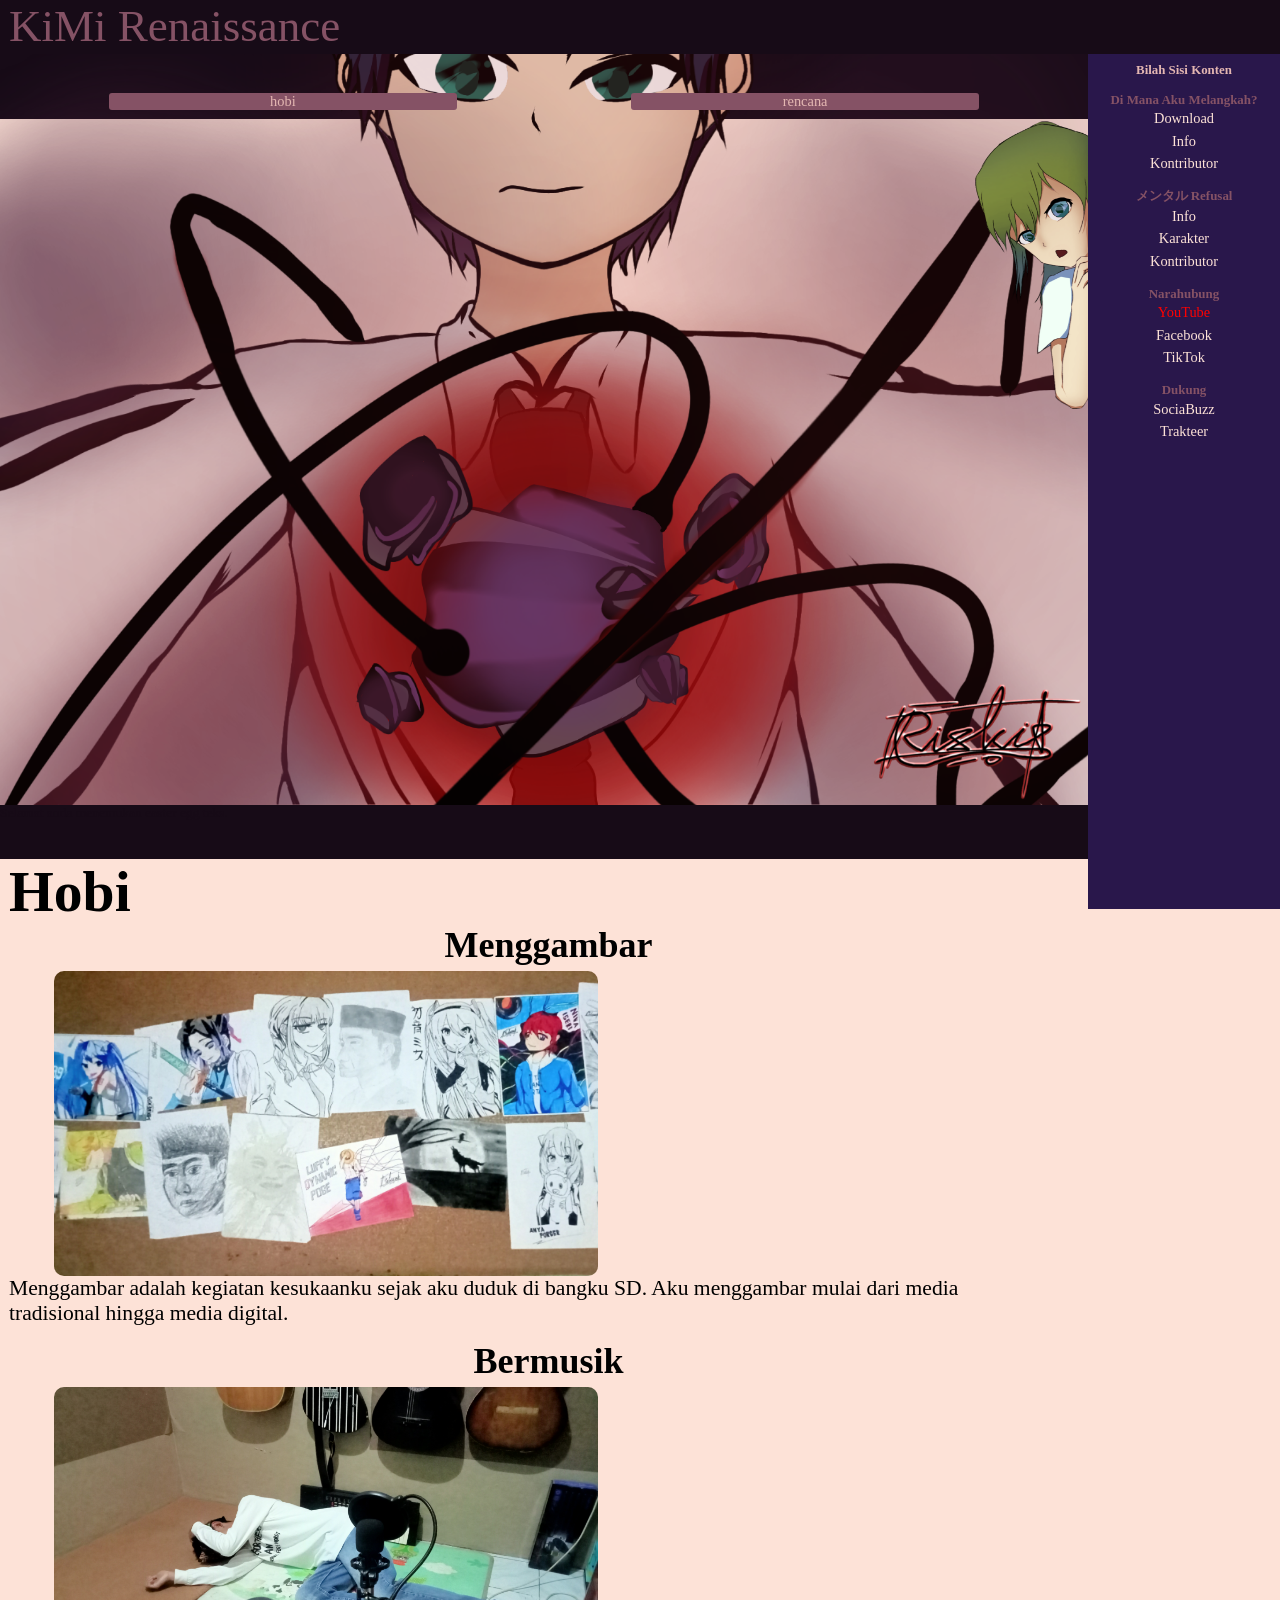
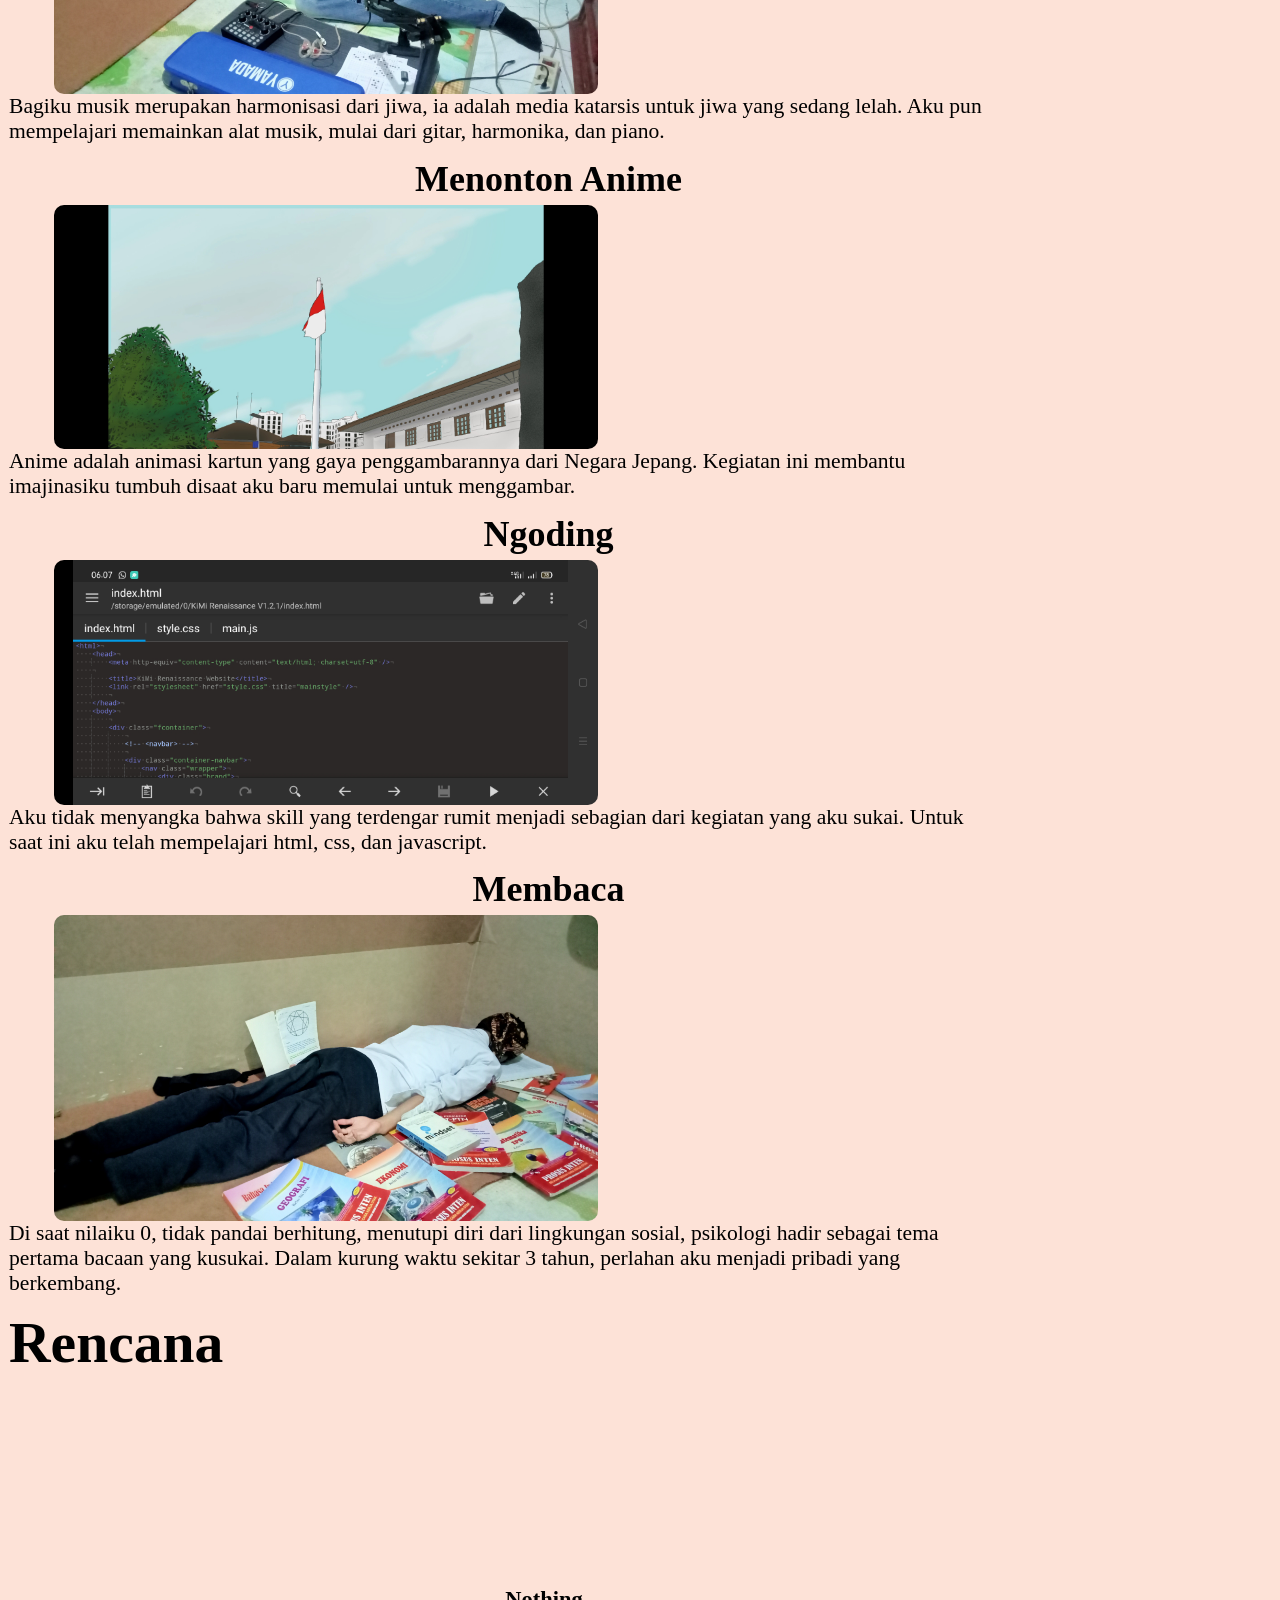
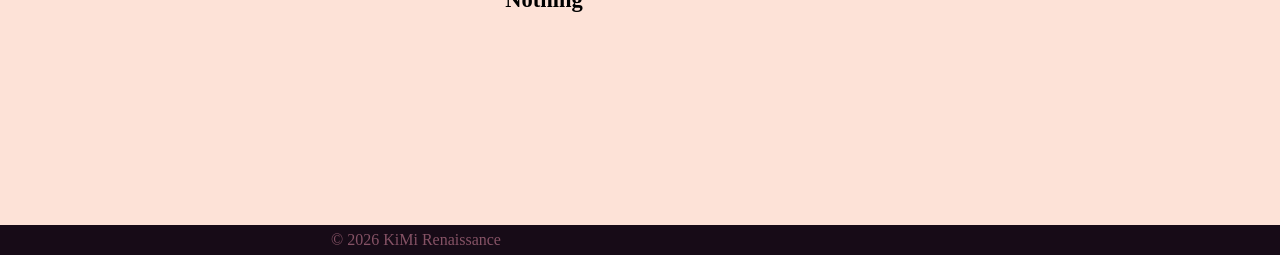
<file: index.html>
<html>
    <head>
        <meta http-equiv="content-type" content="text/html; charset=utf-8" />
        <link rel="shortcut icon" href="./icon.jpg" type="img/x-icon" />
        <link
        rel="stylesheet"
        href="https://cdnjs.cloudflare.com/ajax/libs/animate.css/4.1.1/animate.min.css" />
        <link rel="stylesheet" href="style.css" />
        <title>KiMi Renaissance Website</title>
        
    </head>
        
        <div class="fcontainer">
            
            <div id="unduhDiManaAkuMelangkah" style="display: none;">
                <div id="list-unduh-DMAM">
                    <button id="apkpure">Apkpure</button>
                    <button id="itchio">Itch.io</button>
                </div>
                <button id="batalUnduhDiManaAkuMelangkah">batal</button>
            </div>
            
            <!-- <navbar> -->
            
            <div class="container-navbar">
                <nav class="wrapper">
                    <div class="brand">
                        <div class="name animate__animated animate__fadeInLeft">
                            KiMi Renaissance
                        </div>
                    </div>
                </nav>
            </div>
            
            <!-- <navbar end> -->
            
            <!-- <content> -->
            
            <div class="container-content">
                
                <!-- <main content> -->
                
                <div class="main-content">
                    <div class="menu">
                        <center class="text">Rizki Milano</center>
                        <div class="kol">
                            <div class="kolom">
                                <button id="a-content-hobi">hobi</button>
                                <button id="a-content-rencana">rencana</button>
                            </div>
                        </div>
                    </div>
                    <div class="content">
                    <div class="div-img-menu" style="display: flex;">
                        <img class="icon" src="img.png" alt="icon" oncontextmenu="return false;"/>
                        <img src="bg-paralax.png" alt="adalah pokoknya" class="img-menu" oncontextmenu="return false;"/>
                        <img src="bg-paralax-2.png" alt="adalah pokoknya" class="img-menu-2" oncontextmenu="return false;"/>
                    </div>
                    
                        
                        <!-- <hobi> -->
                        <div class="space" id="hobi">
                            Selamat anda menemukan easter egg teks.
                        </div>
                        <div class="hobi" >
                                <h1 class="Kategori">Hobi</h1>
                            <div class="card">
                                <h2 class="judul-content">Menggambar
                                </h2>
                                <img src="menggambar.jpg" alt="picture menggambar" class="img-content" oncontextmenu="return false;"/>
                                <p class="p-content">Menggambar adalah kegiatan kesukaanku sejak aku duduk di bangku SD. Aku menggambar mulai dari media tradisional hingga media digital.</p>
                            </div>
                            <div class="card">
                                <h2 class="judul-content">Bermusik
                                </h2>
                                <img src="bermusik.jpg" alt="picture bermusik" class="img-content" oncontextmenu="return false;"/>
                                <p class="p-content">Bagiku musik merupakan harmonisasi dari jiwa, ia adalah media katarsis untuk jiwa yang sedang lelah. Aku pun mempelajari memainkan alat musik, mulai dari gitar, harmonika, dan piano.</p>
                            </div>
                            <div class="card">
                                <h2 class="judul-content">Menonton Anime
                                </h2>
                                <img src="menontonanime.jpg" alt="picture menonton anime" class="img-content" oncontextmenu="return false;"/>
                                <p class="p-content">Anime adalah animasi kartun yang gaya penggambarannya dari Negara Jepang. Kegiatan ini membantu imajinasiku tumbuh disaat aku baru memulai untuk menggambar.</p>
                            </div>
                            <div class="card">
                                <h2 class="judul-content">Ngoding
                                </h2>
                                <img src="ngoding.jpg" alt="picture ngoding" class="img-content" oncontextmenu="return false;"/>
                                <p class="p-content">Aku tidak menyangka bahwa skill yang terdengar rumit menjadi sebagian dari kegiatan yang aku sukai. Untuk saat ini aku telah mempelajari html, css, dan javascript.</p>
                            </div>
                            <div class="card">
                                <h2 class="judul-content">Membaca
                                </h2>
                                <img src="membaca.jpg" alt="picture membaca" class="img-content" oncontextmenu="return false;"/>
                                <p class="p-content">Di saat nilaiku 0, tidak pandai berhitung, menutupi diri dari lingkungan sosial, psikologi hadir sebagai tema pertama bacaan yang kusukai. Dalam kurung waktu sekitar 3 tahun, perlahan aku menjadi pribadi yang berkembang.</p>
                                <h1 class="Kategori" id="rencana">Rencana</h1>
                            </div>
                            <div class="card">
                                <h2 class="judul-content-nothing">Nothing
                                </h2>
                            </div>
                        </div>
                        
                        <!-- <hobi end> -->
                        
                        <!-- <rencana> -->
                        
                        
                        <!-- <rencana end> -->
                        
                    </div>
                </div>
                
                <!-- <main content end> -->
                
                <!-- <bar content> -->
                
                <div class="bar-content">
                    <center>
                        <h3 class="judul animate__animated animate__zoomIn">Bilah Sisi Konten</h3>
                        <h4 class="subjudul animate__animated animate__fadeInBottomRight" id="diManaAkuMelangkah">Di Mana Aku Melangkah?</h4>
                        <div id="diManaAkuMelangkahBar" style="display: block;">
                            <button id="downloadDiManaAkuMelangkah">Download</button>
                            <button id="infoDiManaAkuMelangkah">Info</button>
                            <button id="kontributorDiManaAkuMelangkah">Kontributor</button>
                        </div>
                        <h4 class="subjudul animate__animated animate__fadeInBottomRight" id="who"style="display: none;">WHO?</h4>
                        <div id="whoBar" style="display: none;">
                            <button id="download">Download</button>
                            <button id="infowho">Info</button>
                            <button id="kontributorwho">Kontributor</button>
                        </div>
                        <h4 class="subjudul animate__animated animate__fadeInBottomRight" id="refusal">メンタル Refusal</h4>
                        <div id="refusalBar" style="display: block;">
                            <button id="info">Info</button>
                            <button id="karakter">Karakter</button>
                            <button id="kontributorrefusal">Kontributor</button>
                        </div>
                        <h4 class="subjudul animate__animated animate__fadeInBottomRight" id="narahubung">Narahubung</h4>
                        <div id="narahubungBar" style="display: block;">
                            <button id="youtube" style="color: red;">YouTube</button>
                            <button id="facebook" >Facebook</button>
                            <button id="tiktok" >TikTok</button>
                        </div>
                        <h4 class="subjudul animate__animated animate__fadeInBottomRight" id="dukung">Dukung</h4>
                        <div id="dukungBar" style="display: block;">
                            <button id="sociabuzz" >SociaBuzz</button>
                            <button id="trakteer" >Trakteer</button>
                        </div>
                    </center>
                </div>
                
                <!-- <bar content end -->
                
            </div>
            
            <!-- <content end> -->
            
            <!-- <footer> -->
            
            <div class="container-footer">
                
                <footer class="footer">
                    <p>&copy; 2026 KiMi Renaissance</p>
                </footer>
                
            </div>
            
            <!-- <footer end> -->
            
            <script src="main.js" type="text/javascript" charset="utf-8"></script>

        </div>
        
    </body>
</html>
</file>
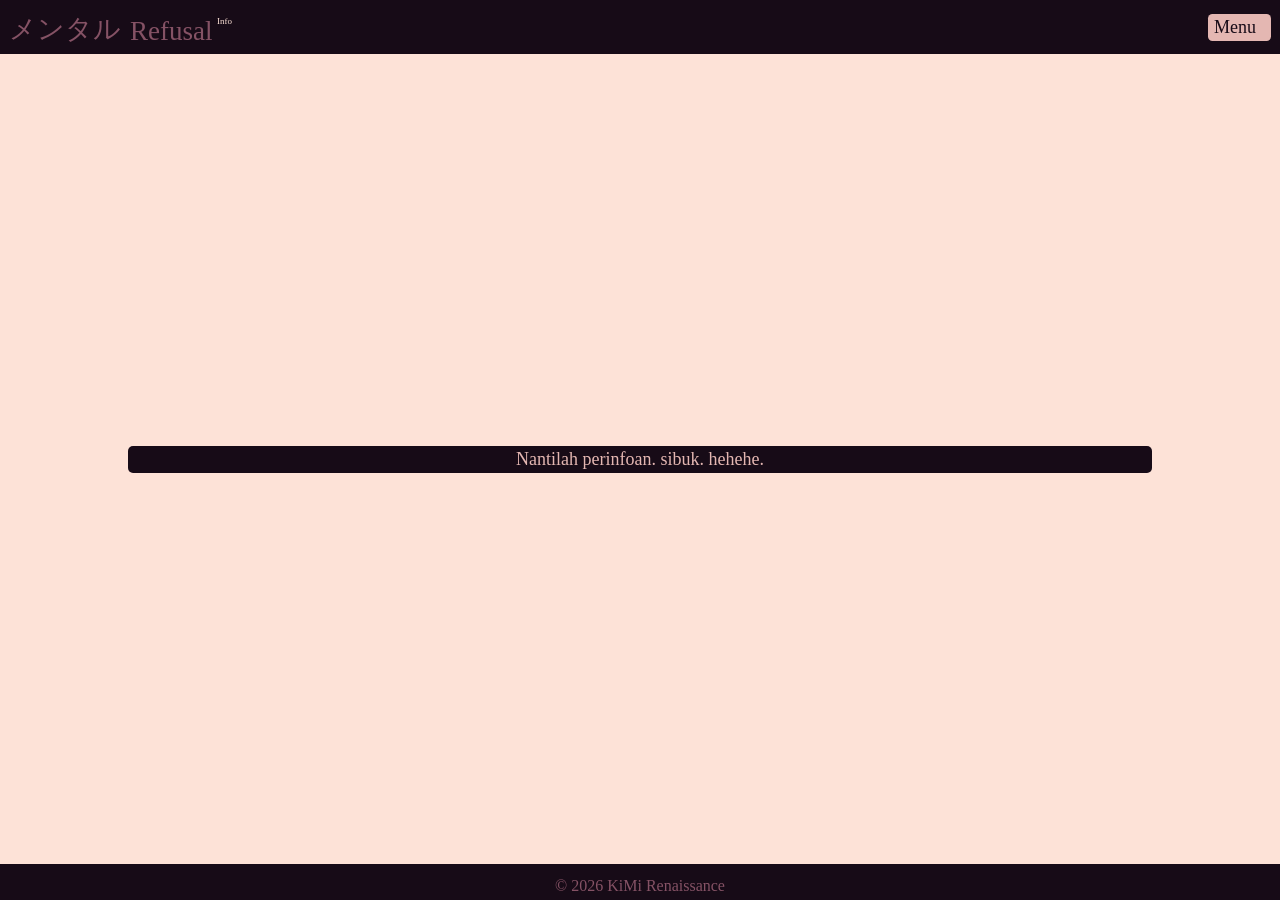
<file: info.html>
<html>
    <head>
        <meta http-equiv="content-type" content="text/html; charset=utf-8" />
    
        <title>Info KiMi</title>
        <link rel="stylesheet" href="info.css" />
        <link rel="shortcut icon" href="./icon.jpg" type="img/x-icon" />
        
    </head>
    <body>
        <div class="fcontainer">
            
            <!-- <navbar> -->
            
            <div>
                <nav class="wrapper">
                    <div class="brand">
                        <div class="firstname">
                        メンタル
                        </div>
                        <div class="lastname">
                        Refusal
                        </div>
                        <div class="subjudul">
                        Info
                        </div>
                    </div>
                    <div class="opsi">
                        <ul class="ul-navbar">
                            <li class="li-navbar">
                                <button id="aNavbar" class="a-navbar">Menu</button>
                            </li>
                        </ul>
                    </div>
                </nav>
            </div>
            
            <!-- <navbar end> -->
            
            <!-- <content> -->
            
            <div class="container-content">
                <p class="p-content-0">
                    Nantilah perinfoan. sibuk. hehehe.
                </p>
            </div>
            
            <!-- <content end> -->
            
            <!-- <footer> -->
            
            <div>
                
                <footer class="footer">
                    <p>&copy; 2026 KiMi Renaissance</p>
                </footer>
                
            </div>
            
            <!-- <footer end> -->
            
        </div>
        
        <script src="info.js" type="text/javascript" charset="utf-8"></script>
    </body>
</html>
</file>
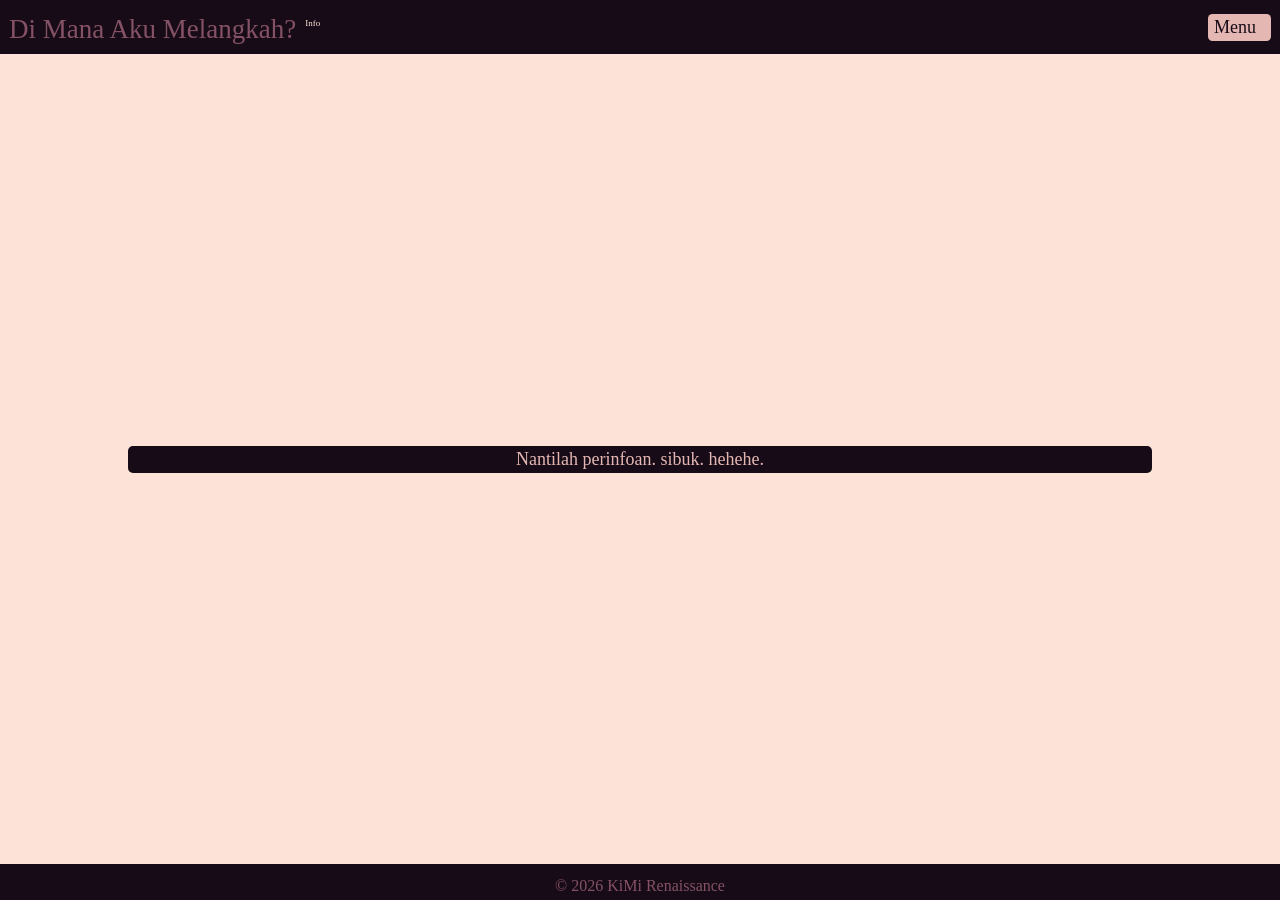
<file: infoDiManaAkuMelangkah.html>
<html>
    <head>
        <meta http-equiv="content-type" content="text/html; charset=utf-8" />
    
        <title>Info KiMi</title>
        <link rel="stylesheet" href="info.css" />
        <link rel="shortcut icon" href="./icon.jpg" type="img/x-icon" />
        
    </head>
    <body>
        <div class="fcontainer">
            
            <!-- <navbar> -->
            
            <div>
                <nav class="wrapper">
                    <div class="brand">
                        <div class="firstname">
                        Di Mana Aku Melangkah?
                        </div>
                        <div class="subjudul">
                        Info
                        </div>
                    </div>
                    <div class="opsi">
                        <ul class="ul-navbar">
                            <li class="li-navbar">
                                <button id="aNavbar" class="a-navbar">Menu</button>
                            </li>
                        </ul>
                    </div>
                </nav>
            </div>
            
            <!-- <navbar end> -->
            
            <!-- <content> -->
            
            <div class="container-content">
                <p class="p-content-0">
                    Nantilah perinfoan. sibuk. hehehe.
                </p>
            </div>
            
            <!-- <content end> -->
            
            <!-- <footer> -->
            
            <div>
                
                <footer class="footer">
                    <p>&copy; 2026 KiMi Renaissance</p>
                </footer>
                
            </div>
            
            <!-- <footer end> -->
            
        </div>
        
        <script src="info.js" type="text/javascript" charset="utf-8"></script>
    </body>
</html>
</file>
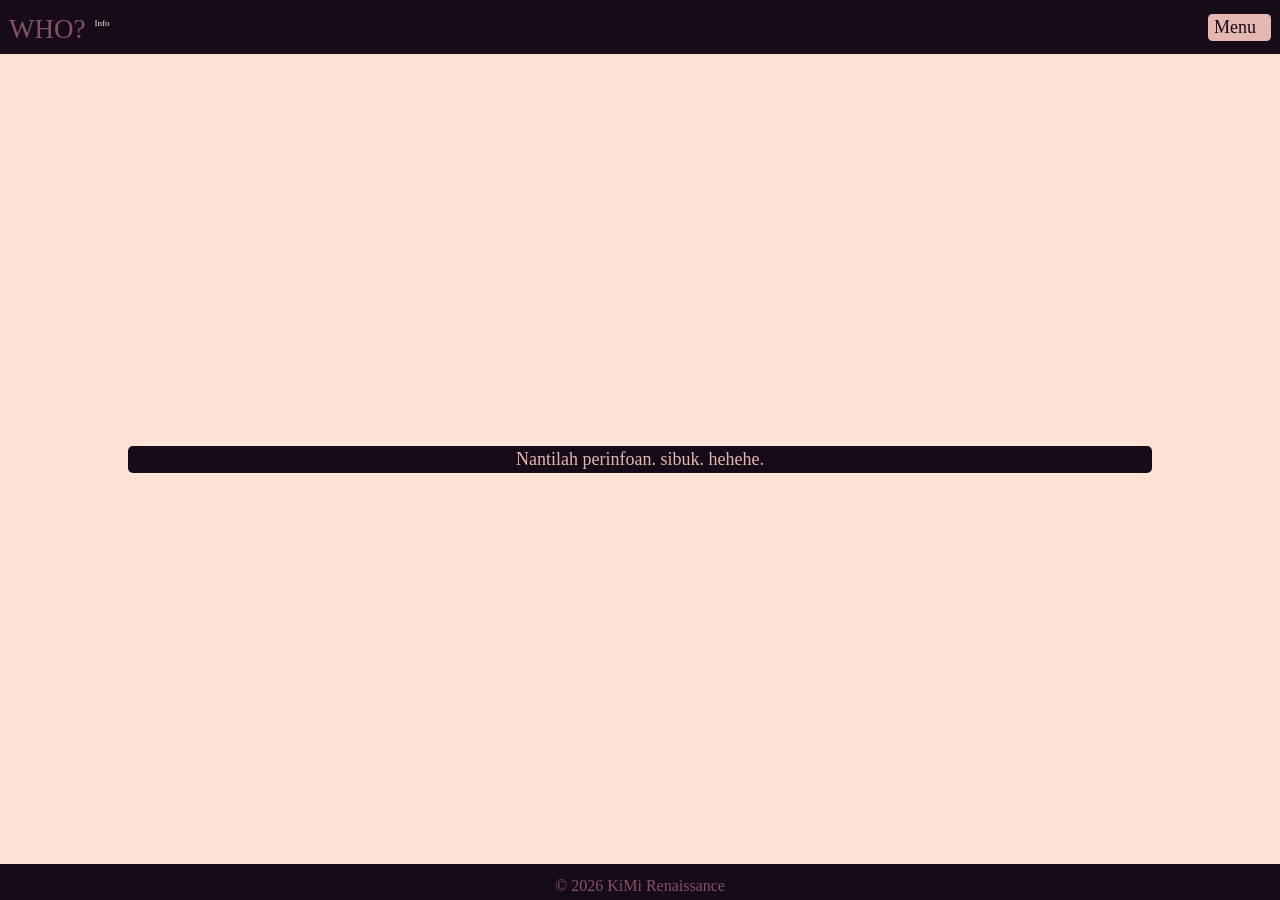
<file: infowho.html>
<html>
    <head>
        <meta http-equiv="content-type" content="text/html; charset=utf-8" />
    
        <title>Info KiMi</title>
        <link rel="stylesheet" href="info.css" />
        <link rel="shortcut icon" href="./icon.jpg" type="img/x-icon" />
        
    </head>
    <body>
        <div class="fcontainer">
            
            <!-- <navbar> -->
            
            <div>
                <nav class="wrapper">
                    <div class="brand">
                        <div class="firstname">
                        WHO?
                        </div>
                        <div class="subjudul">
                        Info
                        </div>
                    </div>
                    <div class="opsi">
                        <ul class="ul-navbar">
                            <li class="li-navbar">
                                <button id="aNavbar" class="a-navbar">Menu</button>
                            </li>
                        </ul>
                    </div>
                </nav>
            </div>
            
            <!-- <navbar end> -->
            
            <!-- <content> -->
            
            <div class="container-content">
                <p class="p-content-0">
                    Nantilah perinfoan. sibuk. hehehe.
                </p>
            </div>
            
            <!-- <content end> -->
            
            <!-- <footer> -->
            
            <div>
                
                <footer class="footer">
                    <p>&copy; 2026 KiMi Renaissance</p>
                </footer>
                
            </div>
            
            <!-- <footer end> -->
            
        </div>
        
        <script src="info.js" type="text/javascript" charset="utf-8"></script>
    </body>
</html>
</file>
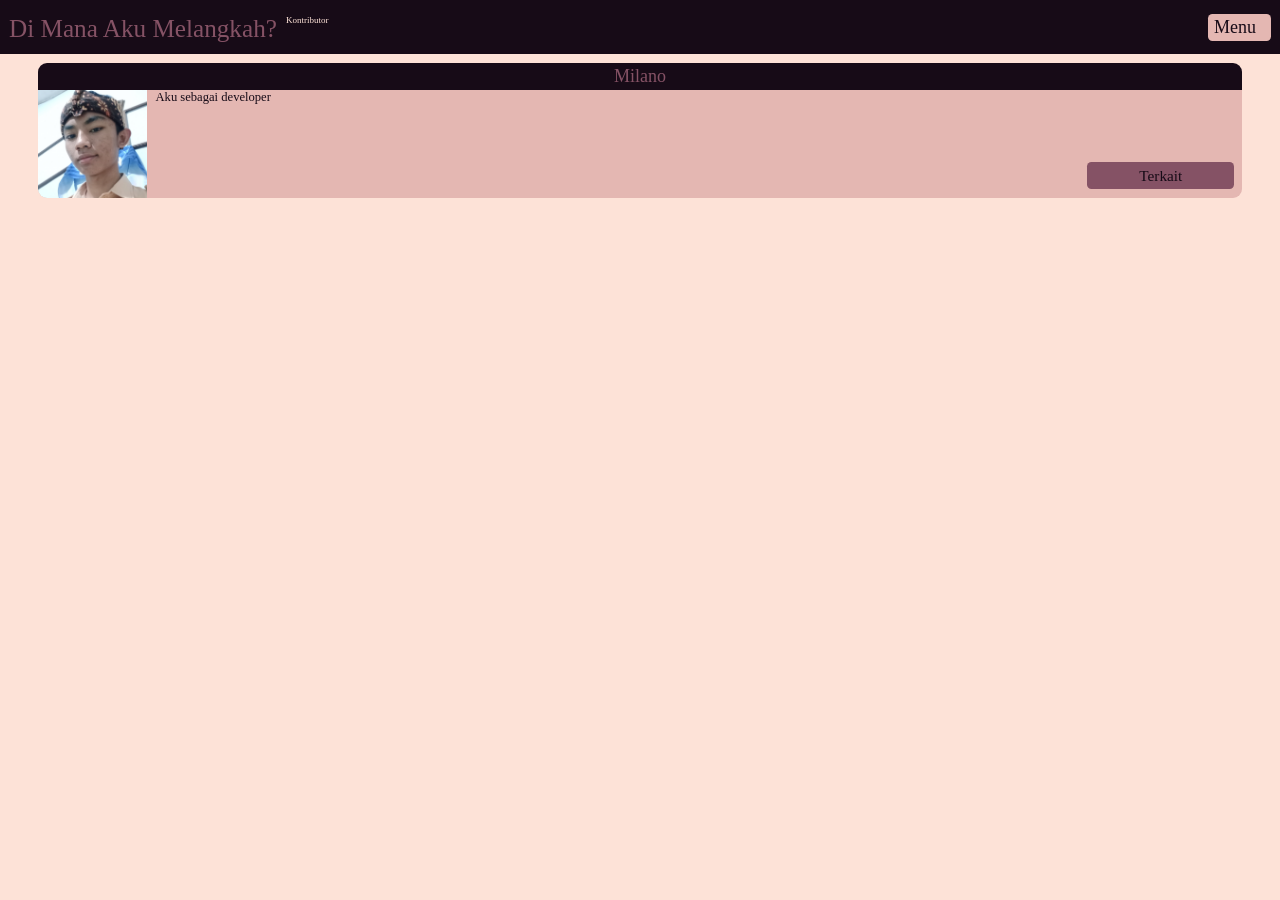
<file: kontributorDiManaAkuMelangkah.html>
<html>
    <head>
        <meta http-equiv="content-type" content="text/html; charset=utf-8" />
    
        <title>Kontributor KiMi</title>
        <link rel="stylesheet" href="kontributor.css" />
        <link rel="shortcut icon" href="./icon.jpg" type="img/x-icon" />
        
    </head>
    <body>
        <div class="fcontainer">
            
            <!-- <navbar> -->
            
            <div class="container-navbar">
                <nav class="wrapper">
                    <div class="brand">
                        <div class="firstname">
                        Di Mana Aku Melangkah?
                        </div>
                        <div class="subjudul">
                        Kontributor
                        </div>
                    </div>
                    <div class="opsi">
                        <ul class="ul-navbar">
                            <li class="li-navbar">
                                <button id="aNavbar" class="a-navbar">Menu</button>
                            </li>
                        </ul>
                    </div>
                </nav>
            </div>
            
            <!-- <navbar end> -->
            
            <!-- <container> -->
            
            <div class="container-content">
                <ul class="ul-content">
                    <li class="li-content">
                        Milano
                    </li>
                    <li class="li-deskripsi">
                        <img src="milanoimg.jpg" class="img" oncontextmenu="return false;"/>
                        <p class="p-content">Aku sebagai developer</p>
                        <button id="peopleMilano" class="a-content"> Terkait </button>
                    </li>
                </ul>
            </div>
            
            <!-- <container end> -->
            
            <!-- <footer> -->
            
            <div class="container-footer">
                <ul class="ul-footer">
                    <li class="li-footer">
                        
                    </li>
                </ul>
            </div>
            
            <!-- <footer end> -->
            
        </div>
        
        <script type="text/javascript" charset="utf-8">
            aNavbar.addEventListener("click", function() {
                setTimeout(function() {
                    window.location.href = 'index.html';
                }, 500);
            });
            
            peopleMilano.addEventListener("click", function() {
                setTimeout(function() {
                    window.location.href = './peoplemilanowho.html';
                }, 500);
            });
        </script>
    </body>
</html>
</file>
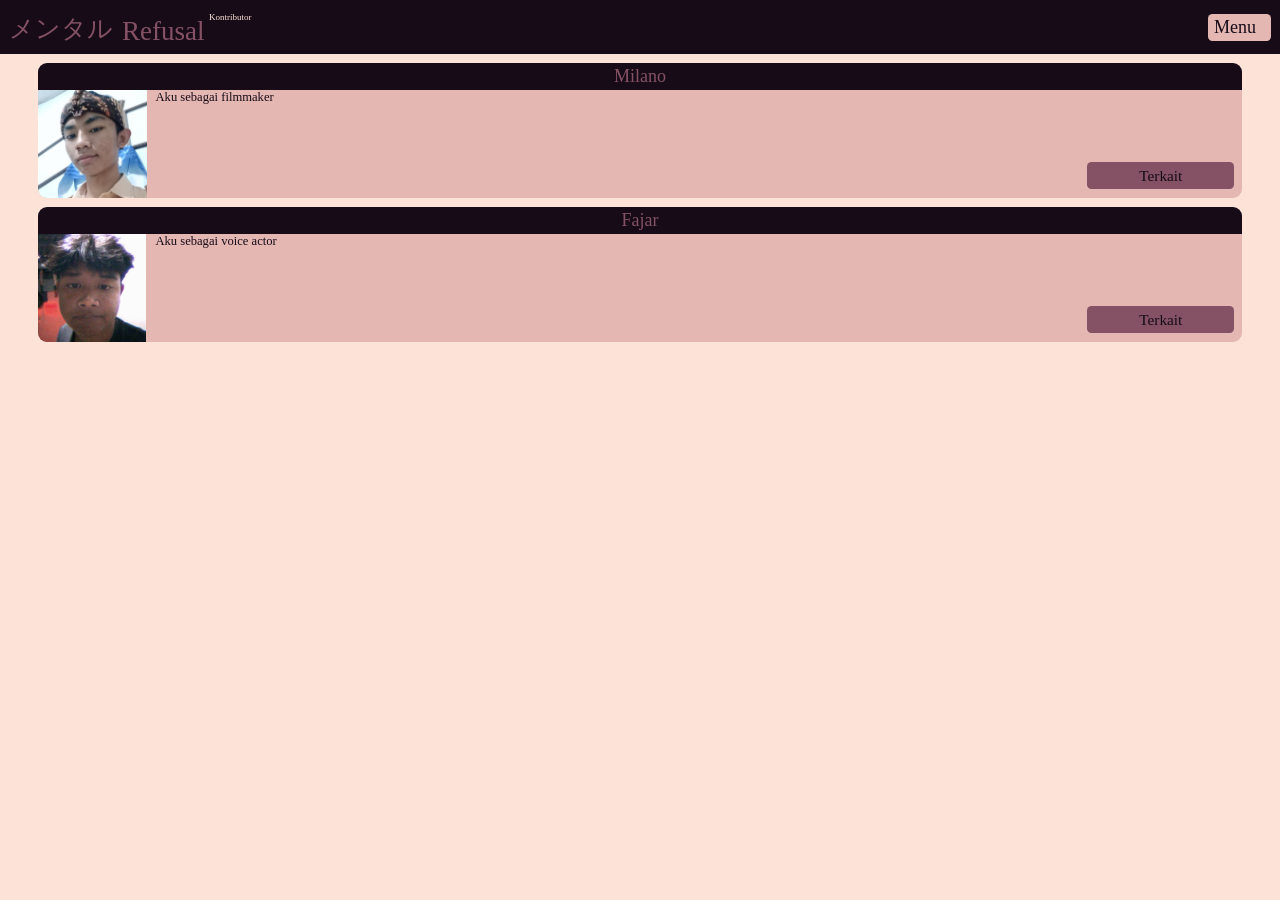
<file: kontributorrefusal.html>
<html>
    <head>
        <meta http-equiv="content-type" content="text/html; charset=utf-8" />
    
        <title>Kontributor KiMi</title>
        <link rel="stylesheet" href="kontributor.css" />
        <link rel="shortcut icon" href="./icon.jpg" type="img/x-icon" />
        
    </head>
    <body>
        <div class="fcontainer">
            
            <!-- <navbar> -->
            
            <div class="container-navbar">
                <nav class="wrapper">
                    <div class="brand">
                        <div class="firstname">
                        メンタル
                        </div>
                        <div class="lastname">
                        Refusal
                        </div>
                        <div class="subjudul">
                        Kontributor
                        </div>
                    </div>
                    <div class="opsi">
                        <ul class="ul-navbar">
                            <li class="li-navbar">
                                <button id="aNavbar" class="a-navbar">Menu</button>
                            </li>
                        </ul>
                    </div>
                </nav>
            </div>
            
            <!-- <navbar end> -->
            
            <!-- <container> -->
            
            <div class="container-content">
                <ul class="ul-content">
                    <li class="li-content">
                        Milano
                    </li>
                    <li class="li-deskripsi">
                        <img src="milanoimg.jpg" class="img" oncontextmenu="return false;"/>
                        <p class="p-content">Aku sebagai filmmaker</p>
                        <button id="peopleMilano" class="a-content"> Terkait </button>
                    </li>
                </ul>
                <ul class="ul-content">
                    <li class="li-content">
                        Fajar
                    </li>
                    <li class="li-deskripsi">
                        <img src="fajarimg.jpg" class="img" oncontextmenu="return false;"/>
                        <p class="p-content">Aku sebagai voice actor</p>
                        <button id="peopleFajar" class="a-content"> Terkait </button>
                    </li>
                </ul>
            </div>
            
            <!-- <container end> -->
            
            <!-- <footer> -->
            
            <div class="container-footer">
                <ul class="ul-footer">
                    <li class="li-footer">
                        
                    </li>
                </ul>
            </div>
            
            <!-- <footer end> -->
            
        </div>
        
        <script type="text/javascript" charset="utf-8">
            aNavbar.addEventListener("click", function() {
                setTimeout(function() {
                    window.location.href = 'index.html';
                }, 500);
            });
            
            peopleMilano.addEventListener("click", function() {
                setTimeout(function() {
                    window.location.href = './peoplemilano.html';
                }, 500);
            });
            
            peopleFajar.addEventListener("click", function() {
                setTimeout(function() {
                    window.location.href = './peoplefajar.html';
                }, 500);
            });
        </script>
    </body>
</html>
</file>
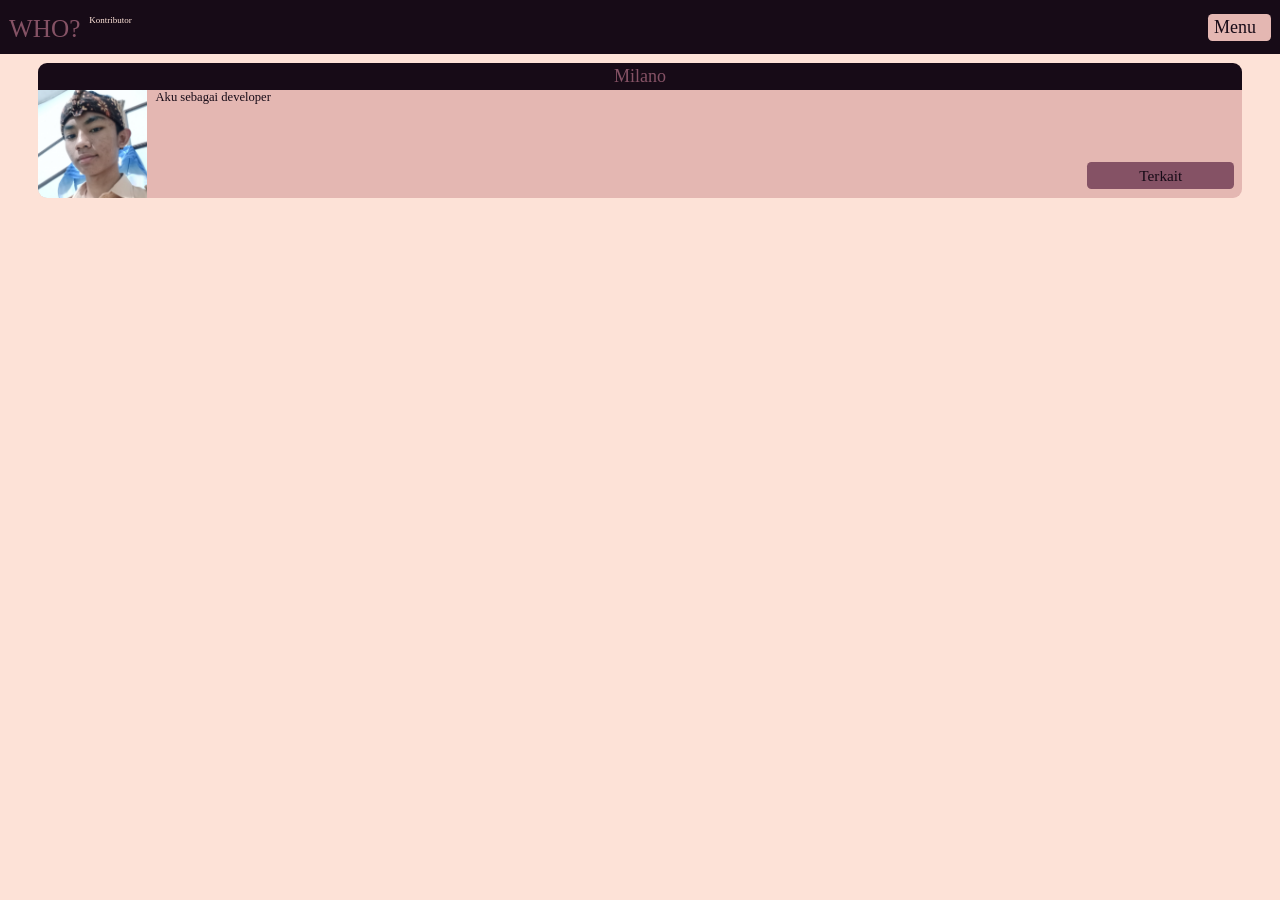
<file: kontributorwho.html>
<html>
    <head>
        <meta http-equiv="content-type" content="text/html; charset=utf-8" />
    
        <title>Kontributor KiMi</title>
        <link rel="stylesheet" href="kontributor.css" />
        <link rel="shortcut icon" href="./icon.jpg" type="img/x-icon" />
        
    </head>
    <body>
        <div class="fcontainer">
            
            <!-- <navbar> -->
            
            <div class="container-navbar">
                <nav class="wrapper">
                    <div class="brand">
                        <div class="firstname">
                        WHO?
                        </div>
                        <div class="subjudul">
                        Kontributor
                        </div>
                    </div>
                    <div class="opsi">
                        <ul class="ul-navbar">
                            <li class="li-navbar">
                                <button id="aNavbar" class="a-navbar">Menu</button>
                            </li>
                        </ul>
                    </div>
                </nav>
            </div>
            
            <!-- <navbar end> -->
            
            <!-- <container> -->
            
            <div class="container-content">
                <ul class="ul-content">
                    <li class="li-content">
                        Milano
                    </li>
                    <li class="li-deskripsi">
                        <img src="milanoimg.jpg" class="img" oncontextmenu="return false;"/>
                        <p class="p-content">Aku sebagai developer</p>
                        <button id="peopleMilano" class="a-content"> Terkait </button>
                    </li>
                </ul>
            </div>
            
            <!-- <container end> -->
            
            <!-- <footer> -->
            
            <div class="container-footer">
                <ul class="ul-footer">
                    <li class="li-footer">
                        
                    </li>
                </ul>
            </div>
            
            <!-- <footer end> -->
            
        </div>
        
        <script type="text/javascript" charset="utf-8">
            aNavbar.addEventListener("click", function() {
                setTimeout(function() {
                    window.location.href = 'index.html';
                }, 500);
            });
            
            peopleMilano.addEventListener("click", function() {
                setTimeout(function() {
                    window.location.href = './peoplemilanowho.html';
                }, 500);
            });
        </script>
    </body>
</html>
</file>
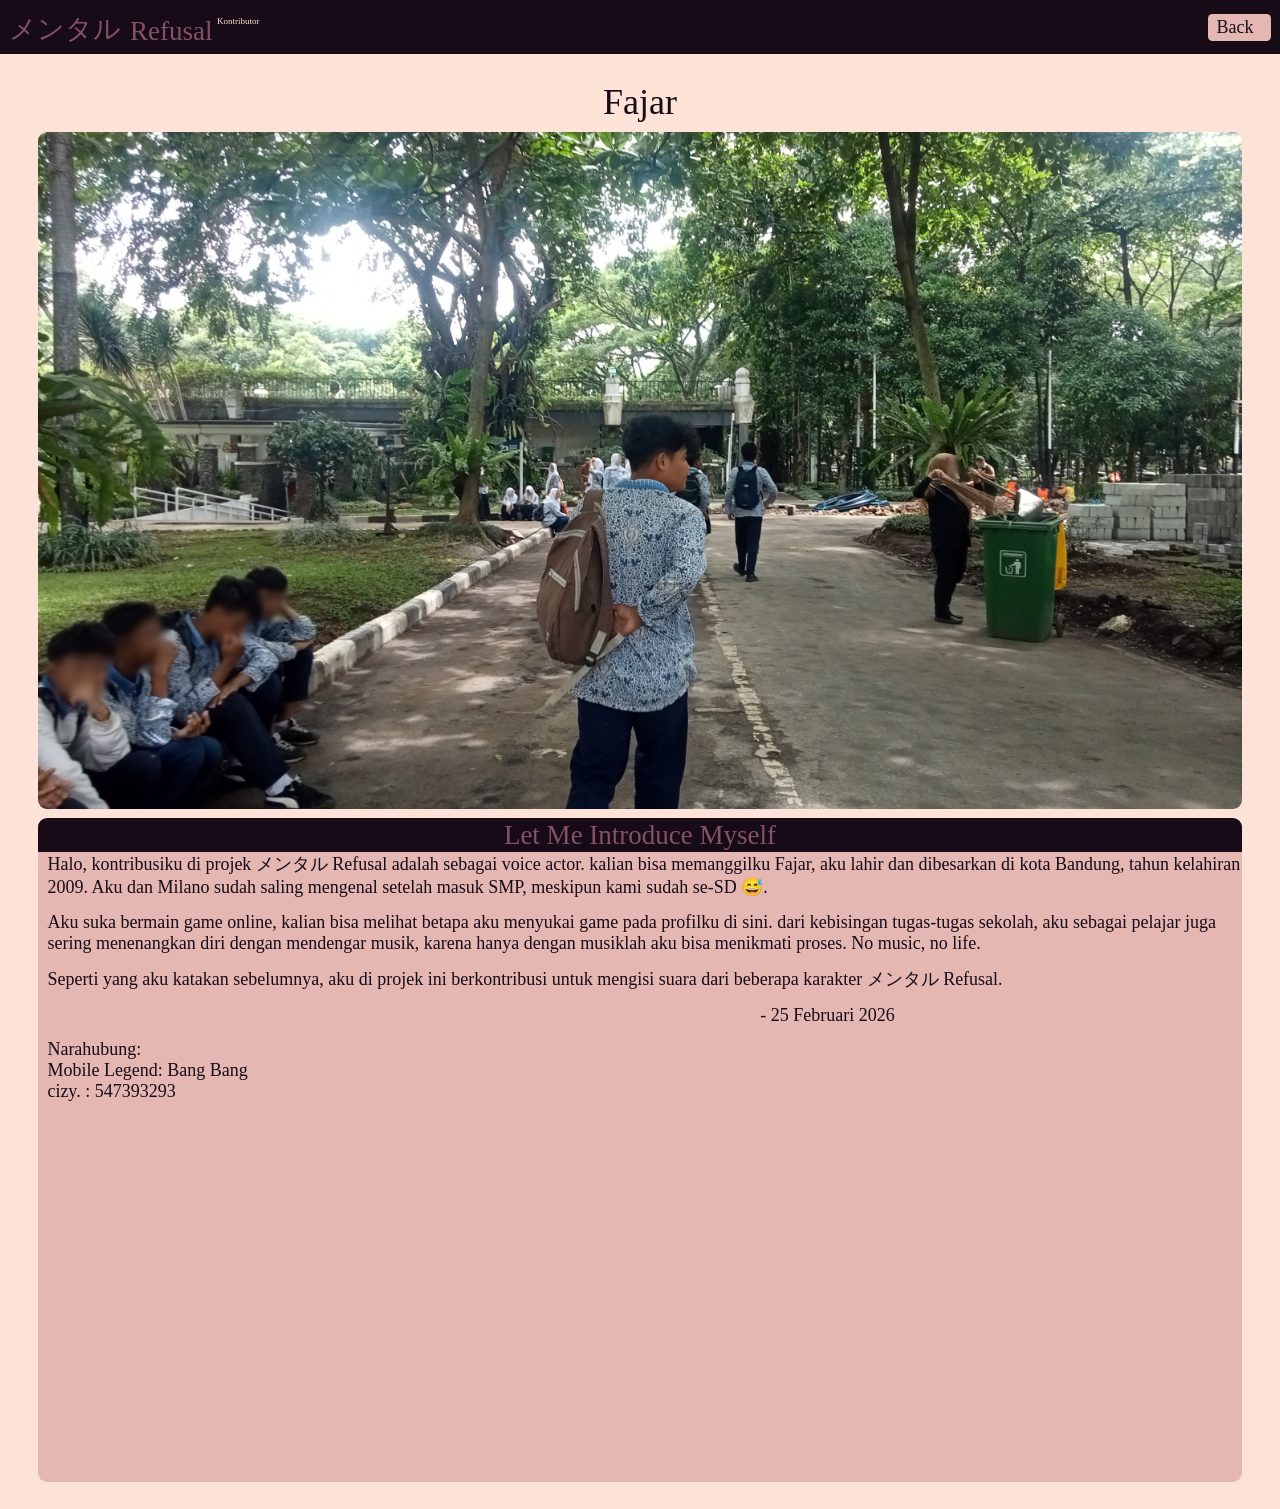
<file: peoplefajar.html>
<html>
    <head>
        <meta http-equiv="content-type" content="text/html; charset=utf-8" />
    
        <title>Muhamad Fajar Mubarok</title>
        <link rel="stylesheet" href="peoplefajar.css" />
        <link rel="shortcut icon" href="./icon.jpg" type="img/x-icon" />
        
    </head>
    <body>
        <div class="fcontainer">
            
            <!-- <navbar> -->
            
            <div class="container-navbar">
                <nav class="wrapper">
                    <div class="brand">
                        <div class="firstname">
                        メンタル
                        </div>
                        <div class="lastname">
                        Refusal
                        </div>
                        <div class="subjudul">
                        Kontributor
                        </div>
                    </div>
                    <div class="opsi">
                        <ul class="ul-navbar">
                            <li class="li-navbar">
                                <button id="aNavbar" class="a-navbar">Back</button>
                            </li>
                        </ul>
                    </div>
                </nav>
            </div>
            
            <!-- <navbar end> -->
            
            <!-- <content> -->
            
            <div class="container-content">
                <div class="container-nama">
                    <ul class="ul-nama">Fajar</ul>
                </div>
                <div class="container-img">
                    <img src="fajarpicture.png" class="img-profil" oncontextmenu="return false;"/>
                </div>
                <div class="container-deskripsi">
                <ul class="ul-content">
                    <li class="li-content">
                        Let Me Introduce Myself
                    </li>
                    <li class="li-deskripsi">
                        <p class="p-content">Halo, kontribusiku di projek メンタル Refusal adalah sebagai voice actor. kalian bisa memanggilku Fajar, aku lahir dan dibesarkan di kota Bandung, tahun kelahiran 2009. Aku dan Milano sudah saling mengenal setelah masuk SMP, meskipun kami sudah se-SD 😅.</p>
                        
                        <p class="p-content-1">
                            Aku suka bermain game online, kalian bisa melihat betapa aku menyukai game pada profilku di sini. dari kebisingan tugas-tugas sekolah, aku sebagai pelajar juga sering menenangkan diri dengan mendengar musik, karena hanya dengan musiklah aku bisa menikmati proses. No music, no life.
                        </p>
                        
                        <p class="p-content-1">
                            Seperti yang aku katakan sebelumnya, aku di projek ini berkontribusi untuk mengisi suara dari beberapa karakter メンタル Refusal.
                        </p>
                        <p class="p-content-2">
                            - 25 Februari 2026
                        </p>
                        <p class="p-content-1">
                            Narahubung:
                        </p>
                        <p class="p-content">Mobile Legend: Bang Bang</p>
                        <p class="p-content">cizy. : 547393293</p>
                    </li>
                    </li>
                </ul>
                </div>
            </div>
            
            <!-- <content end> -->
            
            <!-- <footer> -->
            
            <div class="container-footer">
                
            </div>
            
            <!-- <footer end> -->
            
        </div>
        
        <script type="text/javascript" charset="utf-8">
            aNavbar.addEventListener("click", function() {
                setTimeout(function() {
                    window.location.href = './kontributorrefusal.html';
                }, 500);
            });
        </script>
        
    </body>
</html>
</file>
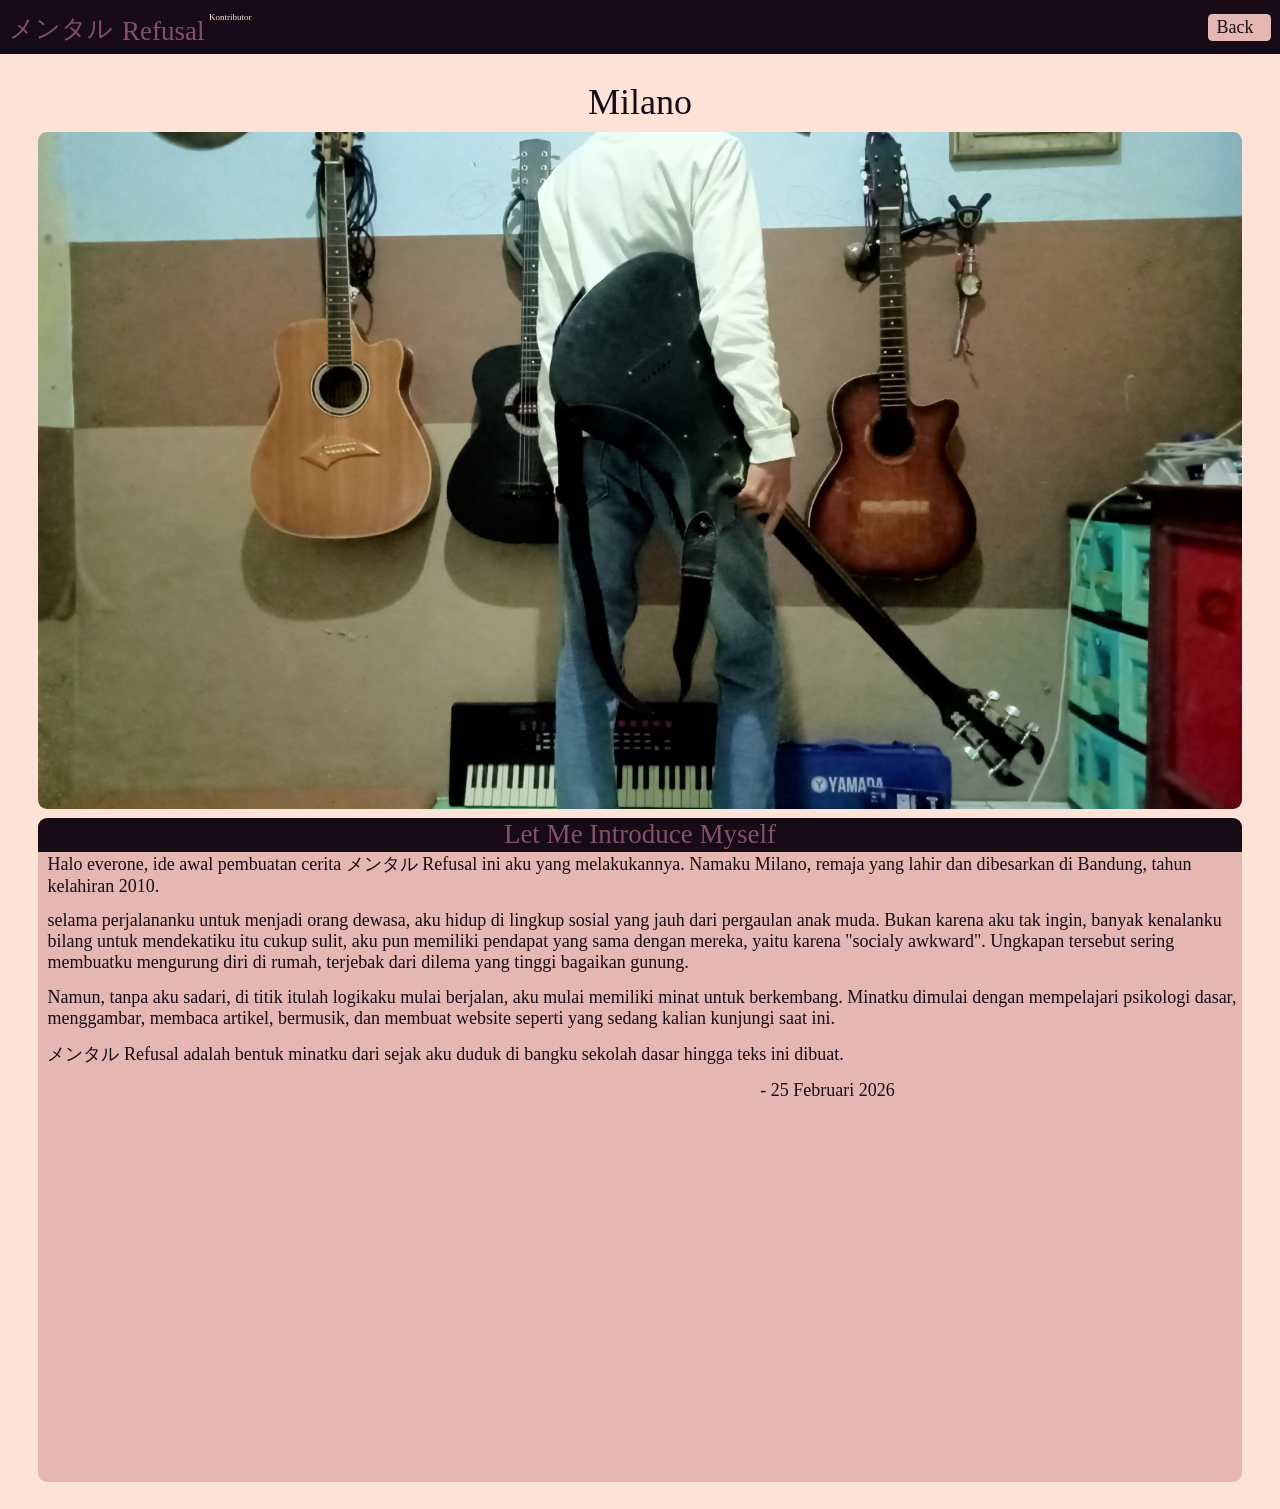
<file: peoplemilano.html>
<html>
    <head>
        <meta http-equiv="content-type" content="text/html; charset=utf-8" />
    
        <title>Milano</title>
        <link rel="stylesheet" href="peoplemilano.css" />
        <link rel="shortcut icon" href="./icon.jpg" type="img/x-icon" />
        
    </head>
    <body>
        <div class="fcontainer">
            
            <!-- <navbar> -->
            
            <div class="container-navbar">
                <nav class="wrapper">
                    <div class="brand">
                        <div class="firstname">
                        メンタル
                        </div>
                        <div class="lastname">
                        Refusal
                        </div>
                        <div class="subjudul">
                        Kontributor
                        </div>
                    </div>
                    <div class="opsi">
                        <ul class="ul-navbar">
                            <li class="li-navbar">
                                <button id="aNavbar" class="a-navbar">Back</button>
                            </li>
                        </ul>
                    </div>
                </nav>
            </div>
            
            <!-- <navbar end> -->
            
            <!-- <content> -->
            
            <div class="container-content">
                <div class="container-nama">
                    <ul class="ul-nama">Milano</ul>
                </div>
                <div class="container-img">
                    <img src="milanopicture.jpg" class="img-profil" oncontextmenu="return false;"/>
                </div>
                <div class="container-deskripsi">
                <ul class="ul-content">
                    <li class="li-content">
                        Let Me Introduce Myself
                    </li>
                    <li class="li-deskripsi">
                        <p class="p-content">Halo everone, ide awal pembuatan  cerita メンタル Refusal ini aku yang melakukannya. Namaku Milano, remaja yang lahir dan dibesarkan di Bandung, tahun kelahiran 2010.</p>
                        <p class="p-content-1">selama perjalananku untuk menjadi orang dewasa, aku hidup di lingkup sosial yang jauh dari pergaulan anak muda. Bukan karena aku tak ingin, banyak kenalanku bilang untuk mendekatiku itu cukup sulit, aku pun memiliki pendapat yang sama dengan mereka, yaitu karena "socialy awkward". Ungkapan tersebut sering membuatku mengurung diri di rumah, terjebak dari dilema yang tinggi bagaikan gunung.</p>
                        
                        <p class="p-content-1">
                            Namun, tanpa aku sadari, di titik itulah logikaku mulai berjalan, aku mulai memiliki minat untuk berkembang. Minatku dimulai dengan mempelajari psikologi dasar, menggambar, membaca artikel, bermusik, dan membuat website seperti yang sedang kalian kunjungi saat ini.
                        </p>
                        
                        <p class="p-content-1">
                            メンタル Refusal adalah bentuk minatku dari sejak aku duduk di bangku sekolah dasar hingga teks ini dibuat.
                        </p>
                        <p class="p-content-2">
                            - 25 Februari 2026
                        </p>
                    </li>
                </ul>
                </ul>
                </div>
            </div>
            
            <!-- <content end> -->
            
            <!-- <footer> -->
            
            <div class="container-footer">
                
            </div>
            
            <!-- <footer end> -->
            
        </div>
        
        <script type="text/javascript" charset="utf-8">
            aNavbar.addEventListener("click", function() {
                setTimeout(function() {
                    window.location.href = './kontributorrefusal.html';
                }, 500);
            });
        </script>
        
    </body>
</html>
</file>
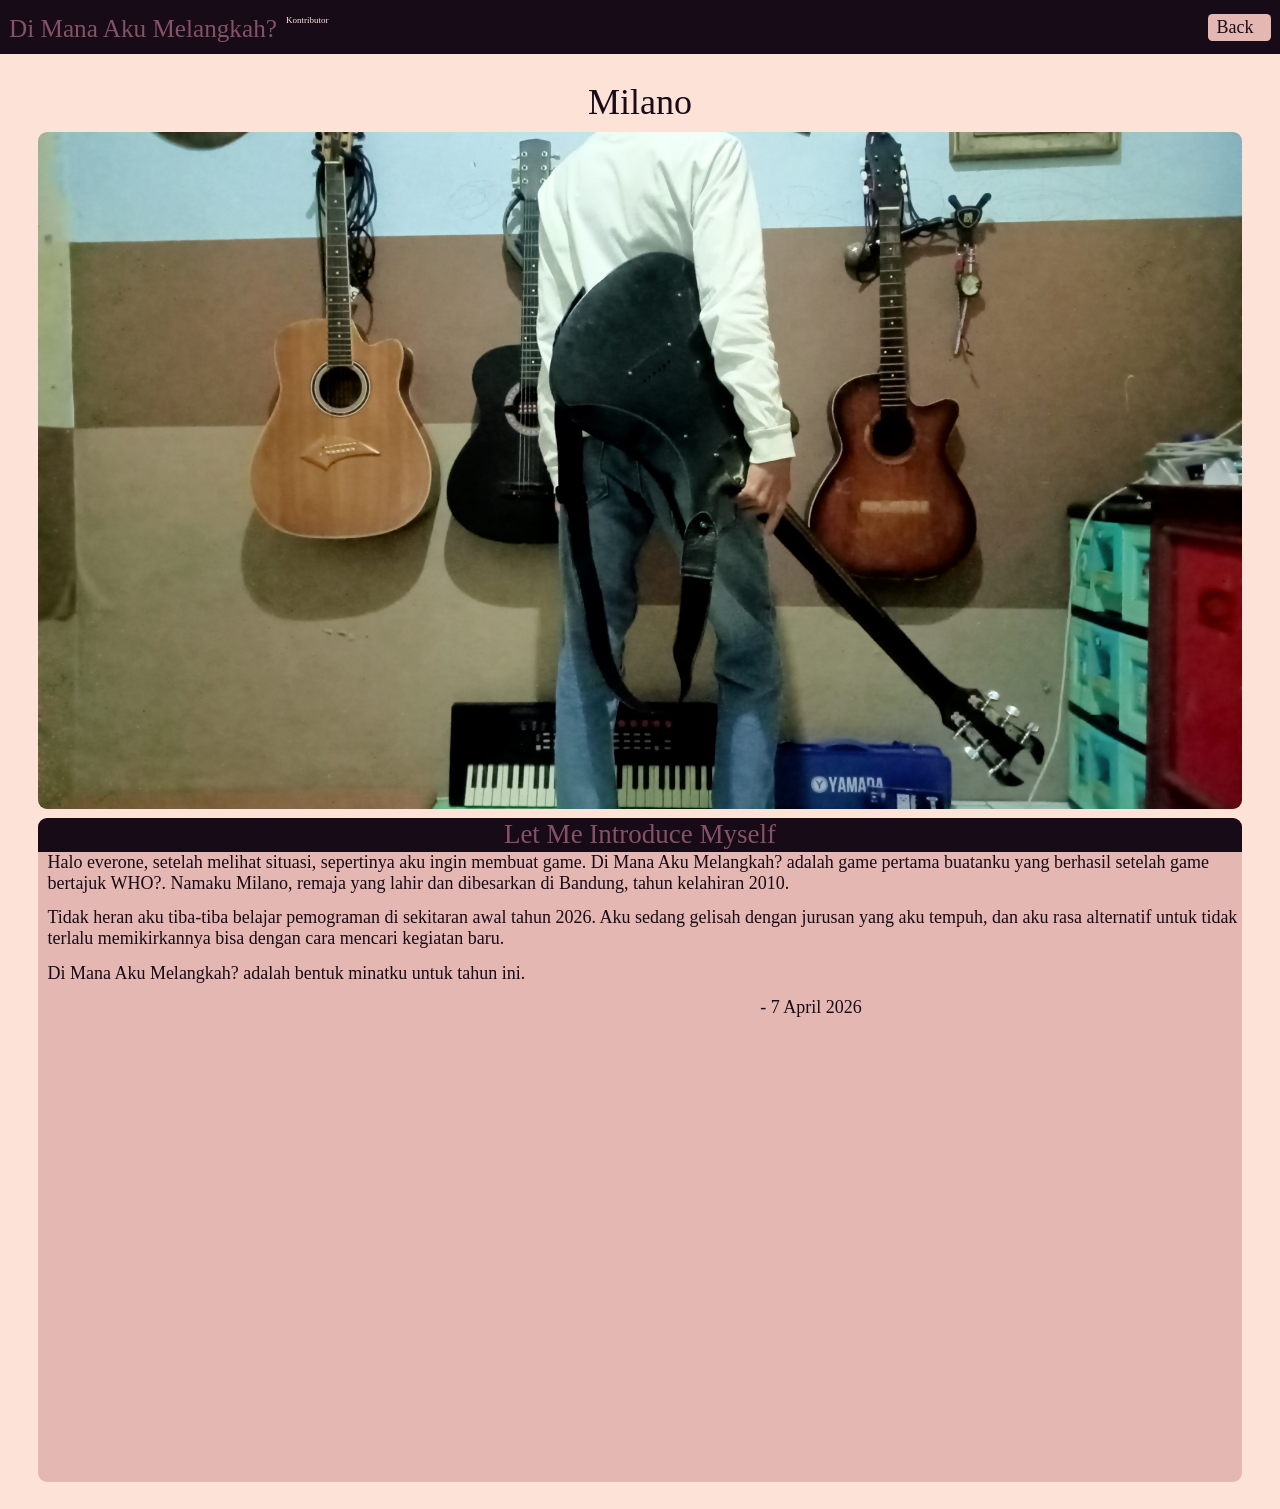
<file: peoplemilanowho.html>
<html>
    <head>
        <meta http-equiv="content-type" content="text/html; charset=utf-8" />
    
        <title>Milano</title>
        <link rel="stylesheet" href="peoplemilano.css" />
        <link rel="shortcut icon" href="./icon.jpg" type="img/x-icon" />
        
    </head>
    <body>
        <div class="fcontainer">
            
            <!-- <navbar> -->
            
            <div class="container-navbar">
                <nav class="wrapper">
                    <div class="brand">
                        <div class="firstname">
                        Di Mana Aku Melangkah?
                        </div>
                        <div class="subjudul">
                        Kontributor
                        </div>
                    </div>
                    <div class="opsi">
                        <ul class="ul-navbar">
                            <li class="li-navbar">
                                <button id="aNavbar" class="a-navbar">Back</button>
                            </li>
                        </ul>
                    </div>
                </nav>
            </div>
            
            <!-- <navbar end> -->
            
            <!-- <content> -->
            
            <div class="container-content">
                <div class="container-nama">
                    <ul class="ul-nama">Milano</ul>
                </div>
                <div class="container-img">
                    <img src="milanopicture.jpg" class="img-profil" oncontextmenu="return false;"/>
                </div>
                <div class="container-deskripsi">
                <ul class="ul-content">
                    <li class="li-content">
                        Let Me Introduce Myself
                    </li>
                    <li class="li-deskripsi">
                        <p class="p-content">Halo everone, setelah melihat situasi, sepertinya aku ingin membuat game. Di Mana Aku Melangkah? adalah game pertama buatanku yang berhasil setelah game bertajuk WHO?. Namaku Milano, remaja yang lahir dan dibesarkan di Bandung, tahun kelahiran 2010.</p>
                        <p class="p-content-1">Tidak heran aku tiba-tiba belajar pemograman di sekitaran awal tahun 2026. Aku sedang gelisah dengan jurusan yang aku tempuh, dan aku rasa alternatif untuk tidak terlalu memikirkannya bisa dengan cara mencari kegiatan baru.</p>
                        
                        <p class="p-content-1">
                            
                        </p>
                        
                        <p class="p-content-1">
                            Di Mana Aku Melangkah? adalah bentuk minatku untuk tahun ini.
                        </p>
                        <p class="p-content-2">
                            - 7 April 2026
                        </p>
                    </li>
                </ul>
                </ul>
                </div>
            </div>
            
            <!-- <content end> -->
            
            <!-- <footer> -->
            
            <div class="container-footer">
                
            </div>
            
            <!-- <footer end> -->
            
        </div>
        
        <script type="text/javascript" charset="utf-8">
            aNavbar.addEventListener("click", function() {
                setTimeout(function() {
                    window.location.href = './kontributorDiManaAkuMelangkah.html';
                }, 500);
            });
        </script>
        
    </body>
</html>
</file>
<file: style.css>
*, html, body {
    padding: 0;
    margin: 0;
    font-family: serif;
}

html {
    background-color: var(--gelap);
    scroll-behavior: smooth;
}

:root {
    --gelap: #170b17;
    --cerah: #fde2d7;
    --cerah-semi: #e4b7b2;
    --cerah-kegelap-gelapan: #855265;
    --ungu-agak-gelap: #532c5b;
    --ungu-gelap: #29174b;
}

.fcontainer {
    width: 100%;
}

#unduhDiManaAkuMelangkah {
    background-color: #29174b90;
    border: 3px solid var(--gelap);
    border-radius: 8px;
    position: fixed;
    height: 80vh;
    width: 90vw;
    left: 5vw;
    top: 10vh;
    z-index: 1000;
}

#list-unduh-DMAM {
    display: flex;
    flex-direction: column;
    justify-content: center;
    align-items: center;
    height: 80vh;
    gap: 3vh;
}

#apkpure {
    font-size: 2.3vh;
    padding: 4px auto;
    width: 75vw;
    border: 3px solid green;
    background-color: transparent;
    color: green;
    border-radius: 5px;
}

#itchio {
    font-size: 2.3vh;
    padding: 4px auto;
    width: 75vw;
    border: 3px solid red;
    background-color: transparent;
    color: red;
    border-radius: 5px;
}

#batalUnduhDiManaAkuMelangkah {
    position: absolute;
    bottom: 6;
    left: 6;
    padding: 0 10;
    background-color: var(--cerah-kegelap-gelapan);
    border: 3px solid var(--gelap);
    border-radius: 3px;
    font-size: 1.8vh;
}

.container-navbar {
    width: 100%;
    height: 6vh;
    z-index: 1000;
}

.wrapper {
    background-color: var(--gelap);
    position: fixed;
    width: 100%;
    height: 6vh;
    z-index: 1001;
}

.name {
    color: var(--cerah-kegelap-gelapan);
    margin-left: 1vh;
    font-size: 5vh;
    z-index: 1002;
}

.container-content {
    display: flex;
    background-color: var(--cerah);
    height: auto;
    width: 100%;
}

.main-content {
    width: 65%;
}

.menu {
    background-color: var(--gelap);
    z-index: 9999;
}

.text {
    color: var(--cerah-semi);
    display: flex;
    justify-content: center;
    align-items: center;
    font-size: 2vh;
    margin-bottom: 2vh;
    width: 94%;
    margin-left: 3%;
    z-index: 7957977;
}

.kol {
    display: flex;
    justify-content: center;
    align-items: center;
    width:100%;
    border-radius: 1vh;
    z-index: 747;
}

.kolom {
    display: flex;
    justify-content: space-between;
    align-items: center;
    width: 80%;
}

#a-content-hobi, #a-content-rencana {
    background-color: var(--cerah-kegelap-gelapan);
    display: flex;
    justify-content: center;
    align-items: center;
    font-size: 1.8vh;
    text-decoration: none;
    color: var(--cerah-semi);
    height: 130%;
    width: 40%;
    margin-bottom: 1vh;
    border-radius: 3px;
    border: none;
    z-index: 100;
}

#a-content-hobi:active, #a-content-rencana:active {
    background-color: var(--cerah-kegelap-gelapan);
    display: flex;
    justify-content: center;
    align-items: center;
    font-size: 2vh;
    text-decoration: none;
    color: var(--cerah-semi);
    height: 130%;
    width: 40%;
    margin-bottom: 1vh;
    border-radius: 3px;
    border: none;
}

content {
    width: 65%;
}

/* 
{content} */

.space {
    background-color: var(--gelap);
    color: var(--gelap);
    font-size: 1.5vh;
    height: 6vh;
}

.icon {
    display: relative;
    position: fixed;
    width: 20%;
    right: 35vw;
    z-index: 10;
}

.img-menu {
    width: 140%;
    margin-left: -18%;
}

.img-menu-2 {
    display: none;
}

.hobi {
    font-size: 3.5vh;
}

.kategori {
    font-size: 4vh;
    margin-left: 1vh;
}

.judul-content {
    font-size: 2.5vh;
    display: flex;
    justify-content: center;
    z-index: 200;
}

.judul-content-nothing {
    font-size: 2.5vh;
    display: flex;
    justify-content: center;
    align-items: center;
    height: 50vh;
}

.img-content {
    width: 80%;
    height: auto;
    margin-left: 10%;
    border-radius: 5px;
}

.p-content {
    font-size: 1.8vh;
    margin-bottom: 1.5vh;
    margin-left: 1vh;
}

.hobi {
    
}

.rencana {
    
}

/* 
{content end} */

.bar-content {
    background-color: var(--ungu-gelap);
    margin-left: 65%;
    width: 35%;
    height: 95vh;
    position: fixed;
    overflow: auto;
}

.judul {
    color: var(--cerah-semi);
    display: flex;
    justify-content: center;
    align-items: center;
    font-size: 1.6vh;
    margin-top: 1vh;
}

.subjudul {
    color: var(--cerah-kegelap-gelapan);
    display: flex;
    justify-content: center;
    align-items: center;
    font-size: 1.9vh;
    margin-top: 1.5vh;
}

#info, #downloadDiManaAkuMelangkah, #infoDiManaAkuMelangkah, #kontributorDiManaAkuMelangkah, #karakter, #kontributorrefusal, #kontributorwho, #infowho, #download, #youtube, #facebook, #tiktok, #sociabuzz, #trakteer {
    font-size: 1.6vh;
    display: flex;
    flex-direction: column;
    justify-content: center;
    align-items: center;
    text-decoration: none;
    color: var(--cerah);
    padding: .3vh;
    background-color: transparent;
    border: none;
}

.p-menu {
    display: flex;
    justify-content: center;
    align-items: center;
    font-size: 1.2vh;
    flex-direction: column;
    margin-left: 1.2vh;
    color: var(--ungu-agak-gelap);
    background-color: var(--ungu-gelap);
    display: flex;
}

#info:hover, #downloadDiManaAkuMelangkah:hover, #infoDiManaAkuMelangkah:hover, #kontributorDiManaAkuMelangkah:hover, #infowho:hover, #karakter:hover, #kontributorrefusal:hover, #kontributorwho:hover, #download:hover, #youtube:hover, #facebook:hover, #tiktok:hover, #sociabuzz:hover, #trakteer:hover {
    font-size: 1.8vh;
    transition: .2s ease-in-out;
    transform: rotate(2deg);
    opacity: 60%;
}

.container-footer {
    width: 65%;
}

.footer {
    padding: 6px;
    color: var(--cerah-kegelap-gelapan);
    display: flex;
    justify-content: center;
    align-items: center;
    bottom: 0;
}

@media screen and (min-width: 1024px) {
    
    .menu {
        background-color: var(--gelap);
        z-index: 9993252459;
    }
    
    .container-navbar {
        width: 100%;
        height: 6vh;
        z-index: 1000;
    }
    
    .wrapper {
        background-color: var(--gelap);
        position: fixed;
        width: 100%;
        height: 6vh;
        z-index: 1001;
    }
    
    .name {
        color: var(--cerah-kegelap-gelapan);
        margin-left: 1vh;
        font-size: 5vh;
        z-index: 1002;
    }
    
    
    .text {
        color: var(--cerah-semi);
        display: flex;
        justify-content: center;
        align-items: center;
        font-size: 110%;
        margin-bottom: 2vh;
        width: 94%;
        margin-left: 3%;
        z-index: 64357967;
    }
    
    #a-content-hobi, #a-content-rencana {
        background-color: var(--cerah-kegelap-gelapan);
        display: flex;
        justify-content: center;
        align-items: center;
        font-size: 90%;
        text-decoration: none;
        color: var(--cerah-semi);
        height: 130%;
        width: 40%;
        margin-bottom: 1vh;
        border-radius: 3px;
        border: none;
        z-index: 100;
    }
    
    #a-content-hobi:hover, #a-content-rencana:hover {
        background-color: var(--cerah-kegelap-gelapan);
        display: flex;
        justify-content: center;
        align-items: center;
        font-size: 100%;
        text-decoration: none;
        color: var(--cerah-semi);
        height: 130%;
        width: 40%;
        margin-bottom: 1vh;
        border-radius: 3px;
        border: none;
    }
    
    .icon {
        display: relative;
        position: fixed;
        width: 10%;
        right: 15vw;
        z-index: 10;
    }
    
    .img-menu {
        display: none;
    }
    
    .img-menu-2 {
        display: block;
        width: 100%;
        height: auto;
        margin-top: -85vh;
        z-index: 2;
    }
    
    .main-content {
        width: 85%;
    }
    
    .hobi {
        font-size: 180%;
        flex-direction: row;
    }
    
    .kategori {
        font-size: 200%;
        margin-left: 1vh;
    }
    
    .judul-content {
        font-size: 125%;
        margin-left: 1vh;
        z-index: 200;
    }
    
    .img-content {
        width: 50%;
        height: auto;
        margin-left: 5%;
        border-radius: 10px;
        margin-top: 5px;
    }
    
    .p-content {
        display: flex;
        font-size: 75%;
        margin-bottom: 1.5vh;
        margin-left: 1vh;
        width: 90%;
    }
    
    .bar-content {
        background-color: var(--ungu-gelap);
        margin-left: 85%;
        width: 15%;
        height: cover;
        position: fixed;
    }
    
    .judul {
        color: var(--cerah-semi);
        display: flex;
        justify-content: center;
        align-items: center;
        font-size: 80.6%;
        margin-top: 1vh;
    }
    
    .subjudul {
        color: var(--cerah-kegelap-gelapan);
        display: flex;
        justify-content: center;
        align-items: center;
        font-size: 80.9%;
        margin-top: 1.5vh;
    }
    
    .opsi {
        font-size: 80.6%;
        display: flex;
        flex-direction: column;
        justify-content: center;
        align-items: center;
        text-decoration: none;
        color: var(--cerah);
        padding: .3vh;
        cursor: pointer;
    }
    
    .opsi:hover {
        font-size: 100%;
        transition: .2s ease-in-out;
        transform: rotate(2deg);
        opacity: 60%;
    }
    
    .p-menu {
        font-size: 60%;
    }
}

@media screen and (min-width: 1440px) {
    
    .container-navbar {
        width: 100%;
        height: 6vh;
        z-index: 1000;
    }
    
    .wrapper {
        background-color: var(--gelap);
        position: fixed;
        width: 100%;
        height: 6vh;
        z-index: 1001;
    }
    
    .name {
        color: var(--cerah-kegelap-gelapan);
        margin-left: 1vh;
        font-size: 5vh;
        z-index: 1002;
    }
    
    
    .text {
        color: var(--cerah-semi);
        display: flex;
        justify-content: center;
        align-items: center;
        font-size: 110%;
        margin-bottom: 2vh;
        width: 94%;
        margin-left: 3%;
        z-index: 6746954;
    }
    
    #a-content-hobi, #a-content-rencana {
        background-color: var(--cerah-kegelap-gelapan);
        display: flex;
        justify-content: center;
        align-items: center;
        font-size: 90%;
        text-decoration: none;
        color: var(--cerah-semi);
        height: 130%;
        width: 40%;
        margin-bottom: 1vh;
        border-radius: 3px;
        border: none;
        z-index: 100;
    }
    
    #a-content-hobi:hover, #a-content-rencana:hover {
        background-color: var(--cerah-kegelap-gelapan);
        display: flex;
        justify-content: center;
        align-items: center;
        font-size: 100%;
        text-decoration: none;
        color: var(--cerah-semi);
        height: 130%;
        width: 40%;
        margin-bottom: 1vh;
        border-radius: 3px;
        border: none;
    }
    
    .icon {
        display: relative;
        position: fixed;
        width: 10%;
        right: 15vw;
        z-index: 10;
    }
    
    .img-menu {
        display: none;
    }
    
    .img-menu-2 {
        display: block;
        width: 100%;
        height: auto;
        margin-top: 0vh;
    }
    
    .main-content {
        width: 85%;
    }
    
    .hobi {
        font-size: 180%;
        flex-direction: row;
    }
    
    .kategori {
        font-size: 200%;
        margin-left: 1vh;
    }
    
    .judul-content {
        font-size: 125%;
        margin-left: 1vh;
        z-index: 200;
    }
    
    .img-content {
        width: 50%;
        height: auto;
        margin-left: 5%;
        border-radius: 10px;
        margin-top: 5px;
    }
    
    .p-content {
        display: flex;
        font-size: 75%;
        margin-bottom: 1.5vh;
        margin-left: 1vh;
        width: 90%;
    }
    
    .bar-content {
        background-color: var(--ungu-gelap);
        margin-left: 85%;
        width: 15%;
        height: cover;
        position: fixed;
    }
    
    .judul {
        color: var(--cerah-semi);
        display: flex;
        justify-content: center;
        align-items: center;
        font-size: 80.6%;
        margin-top: 1vh;
    }
    
    .subjudul {
        color: var(--cerah-kegelap-gelapan);
        display: flex;
        justify-content: center;
        align-items: center;
        font-size: 80.9%;
        margin-top: 1.5vh;
    }
    
    .opsi {
        font-size: 80.6%;
        display: flex;
        flex-direction: column;
        justify-content: center;
        align-items: center;
        text-decoration: none;
        color: var(--cerah);
        padding: .3vh;
        cursor: pointer;
    }
    
    .opsi:hover {
        font-size: 100%;
        transition: .2s ease-in-out;
        transform: rotate(2deg);
        opacity: 60%;
    }
    
    .p-menu {
        font-size: 60%;
    }
}
</file>
<file: info.css>
*, html, body {
    padding: 0;
    margin: 0;
    background-color: var(--gelap);
    font-family: serif;
}

:root {
    --gelap: #170b17;
    --cerah: #fde2d7;
    --cerah-semi: #e4b7b2;
    --cerah-kegelap-gelapan: #855265;
    --ungu-agak-gelap: #532c5b;
    --ungu-gelap: #29174b;
}

.container-navbar {
    
}

.wrapper {
    display: flex;
    justify-content: space-between;
    align-items: center;
    background-color: var(--gelap);
    height: 6%;
}

.brand {
    color: var(--cerah-semi);
    display: flex;
    margin-left: 1vh;
    font-family: serif;
    background-color: var(--gelap);
}

.firstname {
    margin-right: .5vh;
    color: var(--cerah-kegelap-gelapan);
    background-color: var(--gelap);
    margin-top: .5vh;
    font-size: 3vh;
}

.lastname {
    margin-left: .5vh;
    color: var(--cerah-kegelap-gelapan);
    background-color: var(--gelap);
    margin-top: 1vh;
    font-size: 3vh;
}

.subjudul {
    margin-left: .5vh;
    color: var(--cerah);
    background-color: var(--gelap);
    font-size: 1vh;
    margin-top: 1vh;
}

.opsi {
    background-color: var(--gelap);
    color: var(--cerah-semi);
}

.ul-navbar {
    list-style-type: none;
    background-color: var(--cerah-semi);
    border-radius: .5vh;
    margin-right: 1vh;
    height: 3vh;
    width: 7vh;
    display: flex;
    justify-content: center;
    align-items: center;
}

.li-navbar {
    background-color: var(--cerah-semi);
}

.a-navbar {
    display: flex;
    color: var(--gelap);
    text-decoration: none;
    margin-right: 1vh;
    font-size: 2vh;
    background-color: var(--cerah-semi);
    border: none;
}

.container-content {
    height: 90%;
    display: flex;
    justify-content: center;
    align-items: center;
    background-color: var(--cerah);
}

.p-content-0 {
    display: flex;
    justify-content: center;
    align-items: center;
    font-size: 2vh;
    color: var(--cerah-semi);
    background-color: var(--gelap);
    height: 3vh;
    width: 80%;
    border-radius: 5px;
}

.container-footer {
    margin-top: 2vh;
    width: 100%;
    height: 4%;
    background-color: var(--gelap);
}

.footer {
    background-color: var(--gelap);
    color: var(--cerah-kegelap-gelapan);
    display: flex;
    justify-content: center;
    align-items: center;
    margin-top: 1%;
}
</file>
<file: kontributor.css>
*, html, body {
    padding: 0;
    margin: 0;
    font-family: serif;
    background-color: var(--cerah);
}

:root {
    --gelap: #170b17;
    --cerah: #fde2d7;
    --cerah-semi: #e4b7b2;
    --cerah-kegelap-gelapan: #855265;
    --ungu-agak-gelap: #532c5b;
    --ungu-gelap: #29174b;
}

.container-navbar {
    
}

.wrapper {
    display: flex;
    justify-content: space-between;
    align-items: center;
    background-color: var(--gelap);
    height: 6%;
}

.brand {
    color: var(--cerah-semi);
    display: flex;
    margin-left: 1vh;
    font-family: serif;
    background-color: var(--gelap);
}

.firstname {
    margin-right: .5vh;
    color: var(--cerah-kegelap-gelapan);
    background-color: var(--gelap);
    margin-top: .5vh;
    font-size: 2.8vh;
}

.lastname {
    margin-left: .5vh;
    color: var(--cerah-kegelap-gelapan);
    background-color: var(--gelap);
    margin-top: 1vh;
    font-size: 3vh;
}

.subjudul {
    margin-left: .5vh;
    color: var(--cerah);
    background-color: var(--gelap);
    font-size: 1vh;
    margin-top: .5vh;
}

.opsi {
    background-color: var(--gelap);
    color: var(--cerah-semi);
}

.ul-navbar {
    list-style-type: none;
    background-color: var(--cerah-semi);
    border-radius: .5vh;
    margin-right: 1vh;
    height: 3vh;
    width: 7vh;
    display: flex;
    justify-content: center;
    align-items: center;
}

.li-navbar {
    background-color: var(--cerah-semi);
}

.a-navbar {
    display: flex;
    color: var(--gelap);
    text-decoration: none;
    margin-right: 1vh;
    font-size: 2vh;
    background-color: var(--cerah-semi);
    border: none;
}

.container-content {
    display: flex;
    flex-direction: column;
}

.ul-content {
    
}

.li-content {
    display: flex;
    justify-content: center;
    align-items: center;
    background-color: var(--gelap);
    height: 3vh;
    width: 94%;
    margin-left: 3%;
    margin-top: 1vh;
    border-radius: 1vh;
    border-end-end-radius: 0vh;
    border-end-start-radius: 0vh;
    flex-direction: column;
    font-size: 2vh;
    color: var(--cerah-kegelap-gelapan);
}

.li-deskripsi {
    display: flex;
    flex-direction: row;
    justify-content: space-between;
    background-color: var(--cerah-semi);
    height: 12vh;
    width: 94%;
    margin-left: 3%;
    border-radius: 1vh;
    border-start-end-radius: 0vh;
    border-start-start-radius: 0vh;
}

.img {
    border-end-start-radius: 1vh;
    height: 100%;
    width: auto;
}

.p-content {
    width: 94%;
    margin-left: 1vh;
    text-decoration: none;
    font-size: 1.4vh;
    list-style-type: none;
    color: var(--gelap);
    background-color: var(--cerah-semi);
}

.a-content {
    background-color: var(--cerah-kegelap-gelapan);
    border-radius: .5vh;
    display: flex;
    justify-content: center;
    align-items: center;
    height: 3vh;
    width: 20vh;
    font-size: 1.7vh;
    text-decoration: none;
    margin: .8vh .8vh;
    margin-block: 8vh;
    color: var(--gelap);
    border: none;
}

.a-content:hover {
    background-color: var(--cerah-kegelap-gelapan);
    border-radius: .5vh;
    display: flex;
    justify-content: center;
    align-items: center;
    height: 2.5vh;
    width: 19vh;
    font-size: 1.7vh;
    text-decoration: none;
    margin: .8vh .8vh;
    margin-block: 8vh;
    color: var(--gelap);
    transition: .2s ease-in-out;
    transition-delay: .1s;
    cursor: pointer;
}
</file>
<file: peoplefajar.css>
*, html, body {
    padding: 0;
    margin: 0;
    color: var(--cerah);
    font-family: serif;
    background-color: var(--cerah);
}

:root {
    --gelap: #170b17;
    --cerah: #fde2d7;
    --cerah-semi: #e4b7b2;
    --cerah-kegelap-gelapan: #855265;
    --ungu-agak-gelap: #532c5b;
    --ungu-gelap: #29174b;
}

.fcontainer {
    background-color: var(--cerah);
}

.container-navbar {
background-color: var(--gelap);
}

.wrapper {
    display: flex;
    justify-content: space-between;
    align-items: center;
    background-color: var(--gelap);
    height: 6%;
}

.brand {
    color: var(--cerah-kegelap-gelapan);
    background-color: var(--gelap);
    display: flex;
    font-size: 3vh;
    margin-left: 1vh;
    font-family: serif;
}

.firstname {
    margin-right: .5vh;
    color: var(--cerah-kegelap-gelapan);
    background-color: var(--gelap);
    margin-top: .5vh;
    font-size: 3vh;
}

.lastname {
    margin-left: .5vh;
    color: var(--cerah-kegelap-gelapan);
    background-color: var(--gelap);
    margin-top: 1vh;
    font-size: 3vh;
}

.subjudul {
    margin-left: .5vh;
    color: var(--cerah);
    background-color: var(--gelap);
    font-size: 1vh;
    margin-top: 1vh;
}

.opsi {
    background-color: var(--gelap);
}

.ul-navbar {
    list-style-type: none;
    background-color: var(--cerah-semi);
    border-radius: .5vh;
    margin-right: 1vh;
    height: 3vh;
    width: 7vh;
    display: flex;
    justify-content: center;
    align-items: center;
}

.li-navbar {
    background-color: var(--cerah-semi);
}

.a-navbar {
    display: flex;
    background-color: var(--cerah-semi);
    color: var(--gelap);
    text-decoration: none;
    margin-right: 1vh;
    font-size: 2vh;
    border: none;
}

.container-img {
    display: flex;
    justify-content: center;
    align-items: center;
}

.img-profil {
    margin-top: 1vh;
    width: 94%;
    height: 94%;
    border-radius: 1vh;
}

.container-content {
    display: flex;
    flex-direction: column;
}

.container-nama {
    display: flex;
    justify-content: center;
    align-items: center;
    margin-top: 3vh;
}

.ul-nama {
    display: flex;
    justify-content: center;
    align-items: center;
    font-size: 4vh;
    color: var(--gelap);
}

.li-content {
    display: flex;
    justify-content: center;
    align-items: center;
    background-color: var(--gelap);
    height: 3.8vh;
    width: 94%;
    margin-left: 3%;
    margin-top: 1vh;
    border-radius: 1vh;
    border-end-end-radius: 0vh;
    border-end-start-radius: 0vh;
    flex-direction: column;
    font-size: 3vh;
    color: var(--cerah-kegelap-gelapan);
}

.li-deskripsi {
    justify-content: space-between;
    background-color: var(--cerah-semi);
    height: 70vh;
    width: 94%;
    margin-left: 3%;
    margin-bottom: 3vh;
    border-radius: 1vh;
    border-start-end-radius: 0vh;
    border-start-start-radius: 0vh;
}

.p-content {
    margin-left: 1vh;
    color: var(--gelap);
    background-color: var(--cerah-semi);
    text-decoration: none;
    font-size: 2vh;
    list-style-type: none;
}

.p-content-1 {
    margin-left: 1vh;
    color: var(--gelap);
    background-color: var(--cerah-semi);
    text-decoration: none;
    font-size: 2vh;
    list-style-type: none;
    margin-top: 1.5vh;
}

.p-content-2 {
    margin-left: 60%;
    color: var(--gelap);
    background-color: var(--cerah-semi);
    text-decoration: none;
    font-size: 2vh;
    list-style-type: none;
    margin-top: 1.5vh;
}
</file>
<file: peoplemilano.css>
*, html, body {
    padding: 0;
    margin: 0;
    color: var(--cerah);
    font-family: serif;
    background-color: var(--cerah);
}

:root {
    --gelap: #170b17;
    --cerah: #fde2d7;
    --cerah-semi: #e4b7b2;
    --cerah-kegelap-gelapan: #855265;
    --ungu-agak-gelap: #532c5b;
    --ungu-gelap: #29174b;
}

.fcontainer {
    background-color: var(--cerah);
    height: 100%;
}

.container-navbar {
    background-color: var(--gelap);
}

.wrapper {
    display: flex;
    justify-content: space-between;
    align-items: center;
    background-color: var(--gelap);
    height: 6%;
}

.brand {
    color: var(--cerah-kegelap-gelapan);
    background-color: var(--gelap);
    display: flex;
    font-size: 3vh;
    margin-left: 1vh;
    font-family: serif;
}

.firstname {
    margin-right: .5vh;
    color: var(--cerah-kegelap-gelapan);
    background-color: var(--gelap);
    margin-top: .5vh;
    font-size: 2.8vh;
}

.lastname {
    margin-left: .5vh;
    color: var(--cerah-kegelap-gelapan);
    background-color: var(--gelap);
    margin-top: 1vh;
    font-size: 3vh;
}

.subjudul {
    margin-left: .5vh;
    color: var(--cerah);
    background-color: var(--gelap);
    font-size: 1vh;
    margin-top: .5vh;
}

.opsi {
    background-color: var(--gelap);
}

.ul-navbar {
    list-style-type: none;
    background-color: var(--cerah-semi);
    border-radius: .5vh;
    margin-right: 1vh;
    height: 3vh;
    width: 7vh;
    display: flex;
    justify-content: center;
    align-items: center;
}

.li-navbar {
    background-color: var(--cerah-semi);
}

.a-navbar {
    display: flex;
    color: var(--gelap);
    background-color: var(--cerah-semi);
    text-decoration: none;
    margin-right: 1vh;
    font-size: 2vh;
    border: none;
}

.container-img {
    display: flex;
    justify-content: center;
    align-items: center;
}

.img-profil {
    margin-top: 1vh;
    width: 94%;
    height: 94%;
    border-radius: 1vh;
}

.container-content {
    display: flex;
    flex-direction: column;
}

.container-nama {
    display: flex;
    justify-content: center;
    align-items: center;
    margin-top: 3vh;
}

.ul-nama {
    display: flex;
    justify-content: center;
    align-items: center;
    font-size: 4vh;
    color: var(--gelap);
}

.li-content {
    display: flex;
    justify-content: center;
    align-items: center;
    background-color: var(--gelap);
    height: 3.8vh;
    width: 94%;
    margin-left: 3%;
    margin-top: 1vh;
    border-radius: 1vh;
    border-end-end-radius: 0vh;
    border-end-start-radius: 0vh;
    flex-direction: column;
    font-size: 3vh;
    color: var(--cerah-kegelap-gelapan);
}

.li-deskripsi {
    justify-content: space-between;
    background-color: var(--cerah-semi);
    height: 70vh;
    width: 94%;
    margin-left: 3%;
    margin-bottom: 3vh;
    border-radius: 1vh;
    border-start-end-radius: 0vh;
    border-start-start-radius: 0vh;
}

.p-content {
    margin-left: 1vh;
    background-color: var(--cerah-semi);
    color: var(--gelap);
    text-decoration: none;
    font-size: 2vh;
    list-style-type: none;
}

.p-content-1 {
    margin-left: 1vh;
    color: var(--gelap);
    background-color: var(--cerah-semi);
    text-decoration: none;
    font-size: 2vh;
    list-style-type: none;
    margin-top: 1.5vh;
}

.p-content-2 {
    margin-left: 60%;
    color: var(--gelap);
    background-color: var(--cerah-semi);
    text-decoration: none;
    font-size: 2vh;
    list-style-type: none;
    margin-top: 1.5vh;
}
</file>
